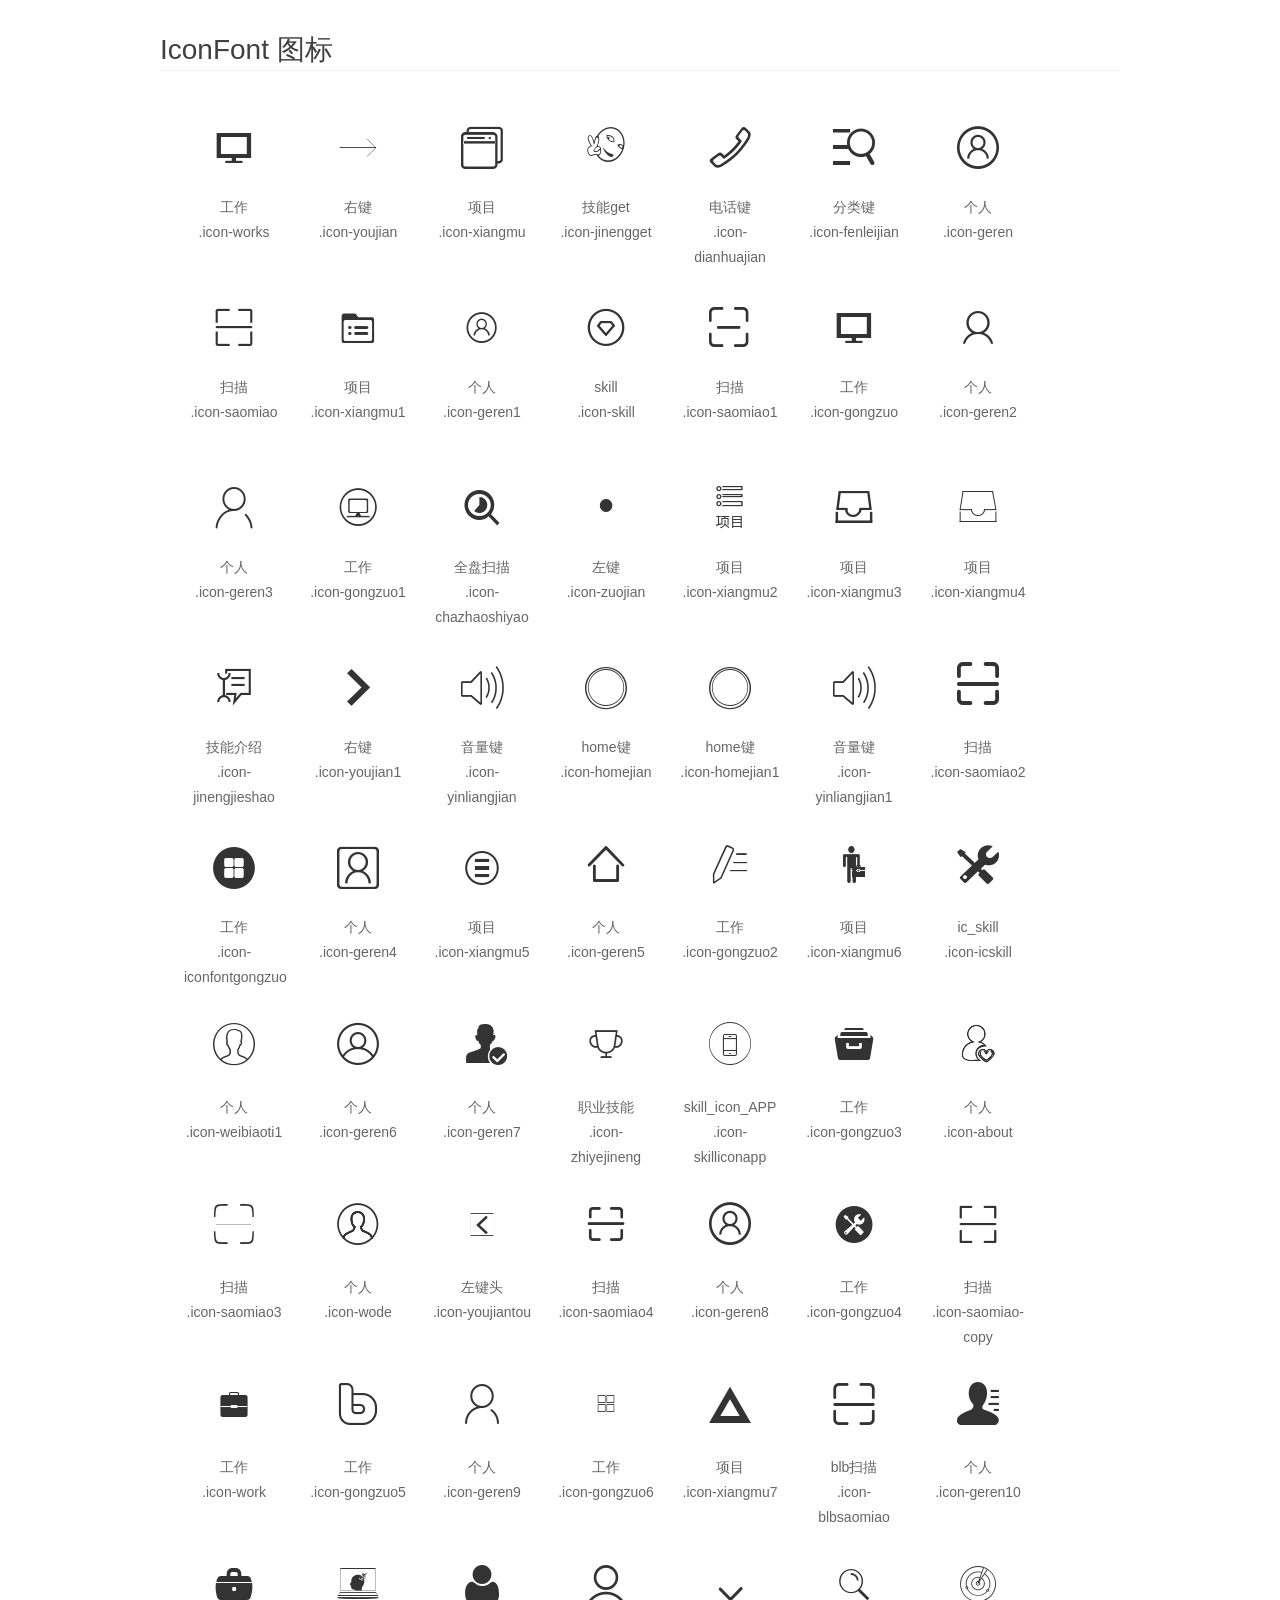
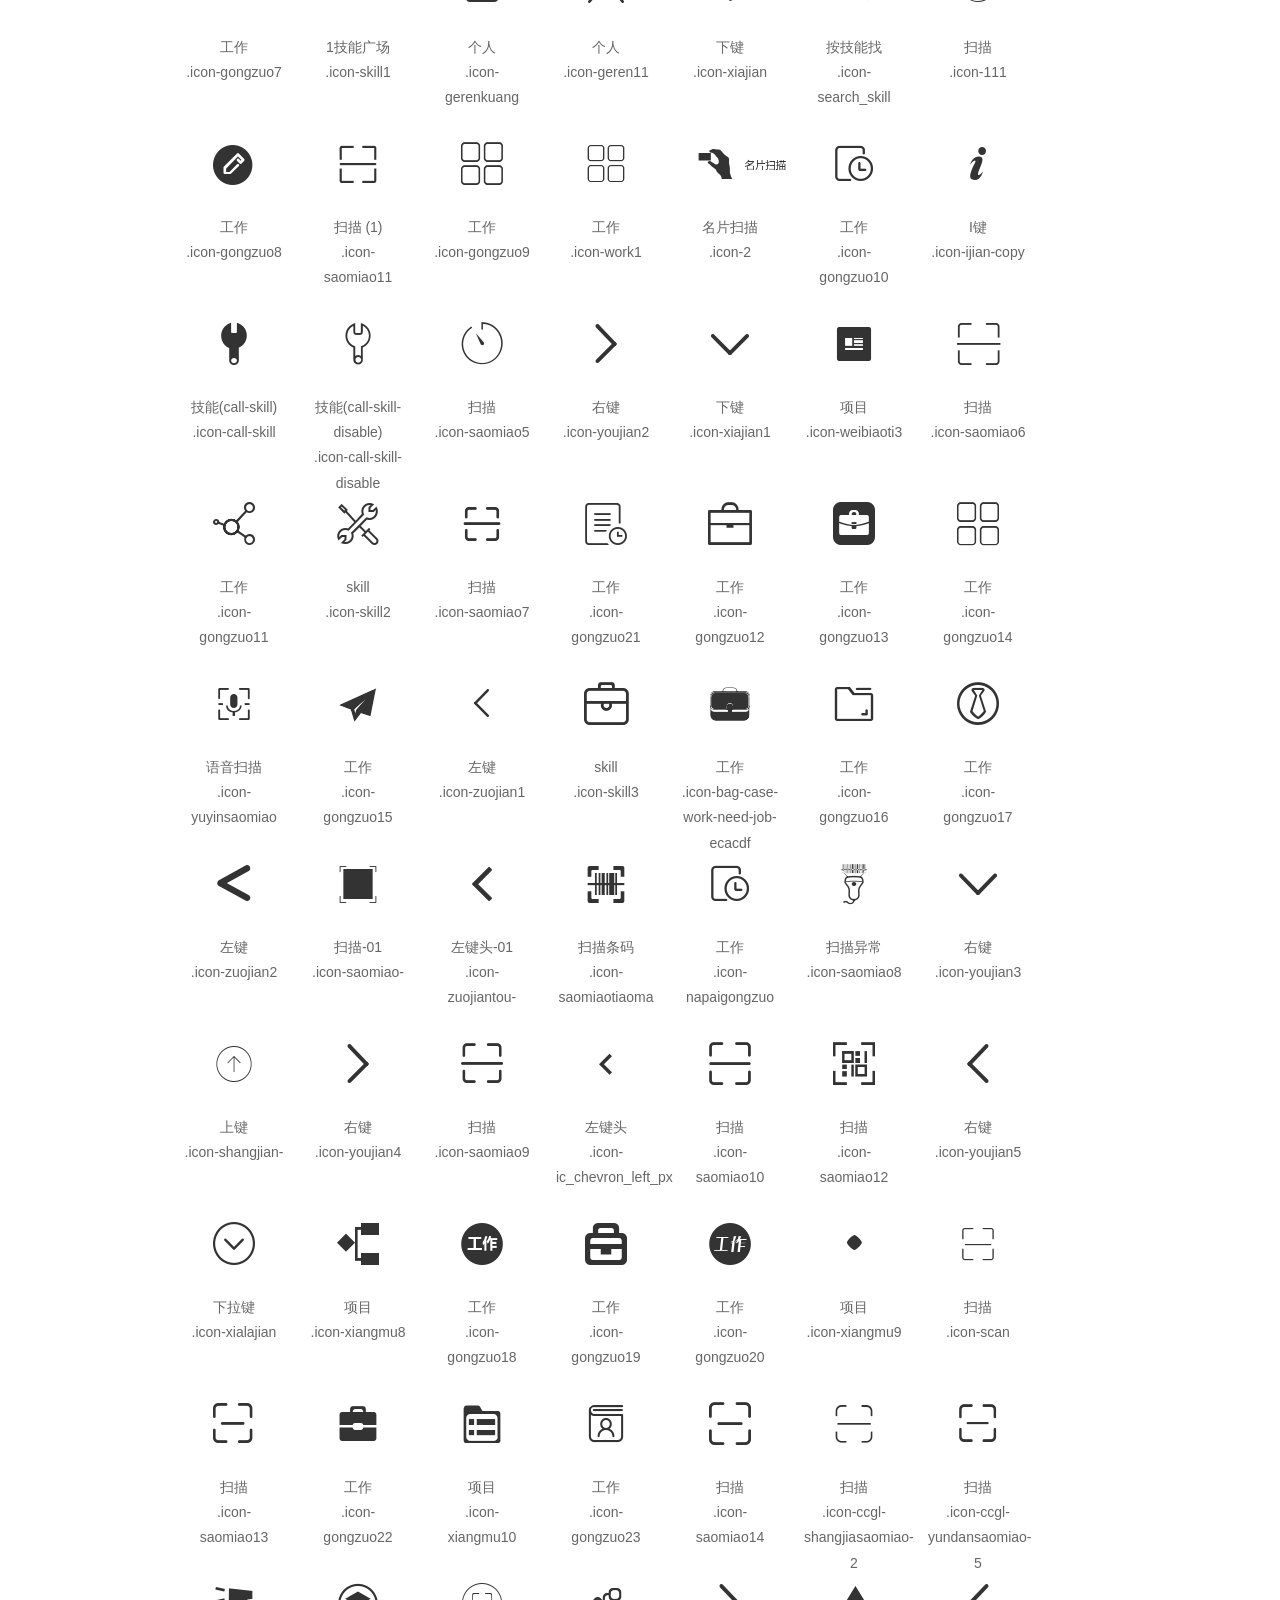
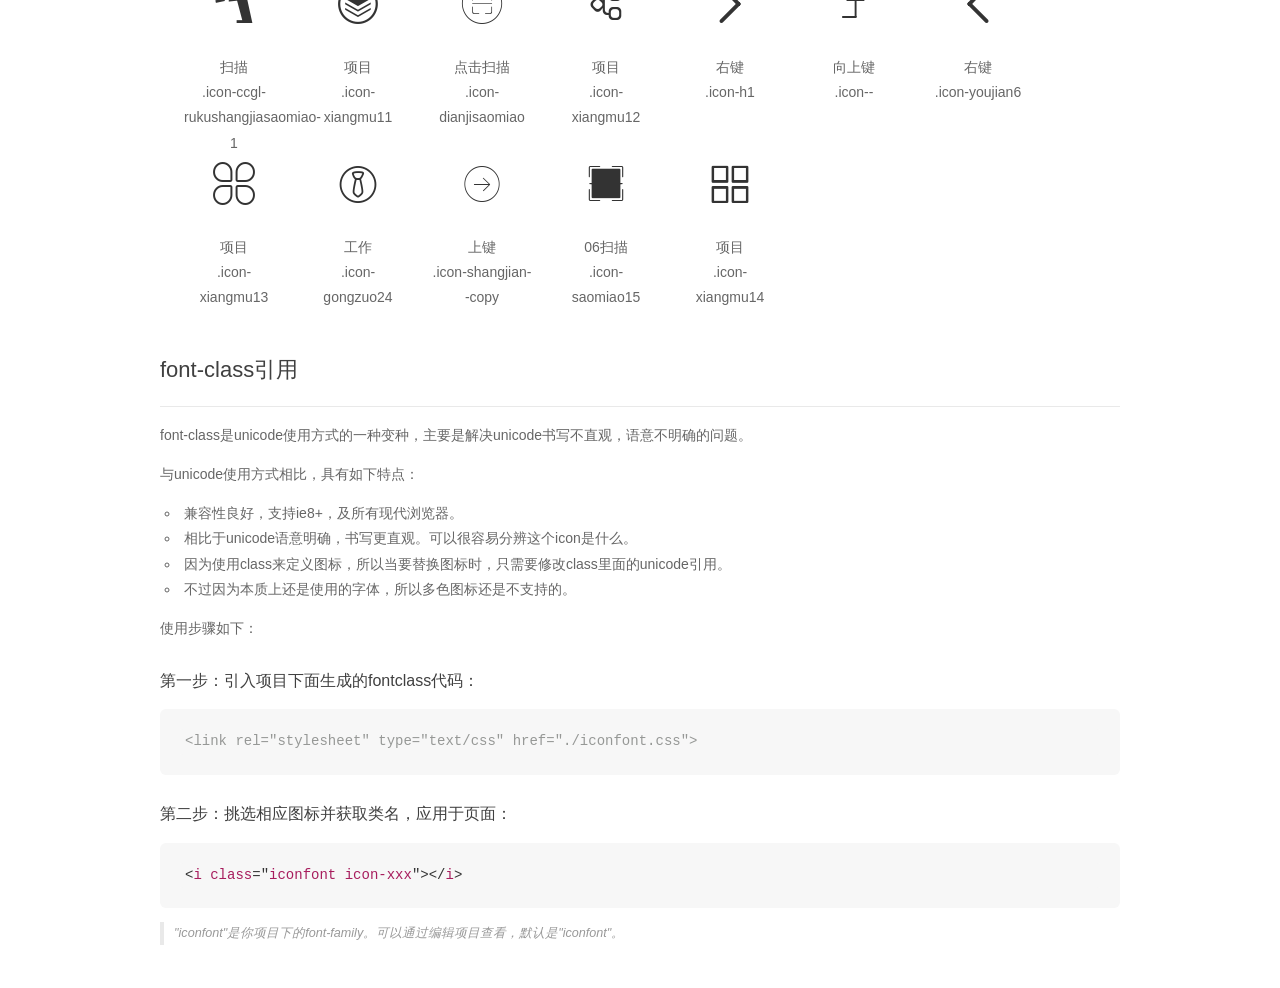
<file: prd/font/demo_fontclass.html>
<!DOCTYPE html>
<html>
<head>
    <meta charset="utf-8"/>
    <title>IconFont</title>
    <link rel="stylesheet" href="demo.css">
    <link rel="stylesheet" href="iconfont.css">
</head>
<body>
    <div class="main markdown">
        <h1>IconFont 图标</h1>
        <ul class="icon_lists clear">
            
                <li>
                <i class="icon iconfont icon-works"></i>
                    <div class="name">工作</div>
                    <div class="fontclass">.icon-works</div>
                </li>
            
                <li>
                <i class="icon iconfont icon-youjian"></i>
                    <div class="name">右键</div>
                    <div class="fontclass">.icon-youjian</div>
                </li>
            
                <li>
                <i class="icon iconfont icon-xiangmu"></i>
                    <div class="name">项目</div>
                    <div class="fontclass">.icon-xiangmu</div>
                </li>
            
                <li>
                <i class="icon iconfont icon-jinengget"></i>
                    <div class="name">技能get</div>
                    <div class="fontclass">.icon-jinengget</div>
                </li>
            
                <li>
                <i class="icon iconfont icon-dianhuajian"></i>
                    <div class="name">电话键</div>
                    <div class="fontclass">.icon-dianhuajian</div>
                </li>
            
                <li>
                <i class="icon iconfont icon-fenleijian"></i>
                    <div class="name">分类键</div>
                    <div class="fontclass">.icon-fenleijian</div>
                </li>
            
                <li>
                <i class="icon iconfont icon-geren"></i>
                    <div class="name">个人</div>
                    <div class="fontclass">.icon-geren</div>
                </li>
            
                <li>
                <i class="icon iconfont icon-saomiao"></i>
                    <div class="name">扫描</div>
                    <div class="fontclass">.icon-saomiao</div>
                </li>
            
                <li>
                <i class="icon iconfont icon-xiangmu1"></i>
                    <div class="name">项目</div>
                    <div class="fontclass">.icon-xiangmu1</div>
                </li>
            
                <li>
                <i class="icon iconfont icon-geren1"></i>
                    <div class="name">个人</div>
                    <div class="fontclass">.icon-geren1</div>
                </li>
            
                <li>
                <i class="icon iconfont icon-skill"></i>
                    <div class="name">skill</div>
                    <div class="fontclass">.icon-skill</div>
                </li>
            
                <li>
                <i class="icon iconfont icon-saomiao1"></i>
                    <div class="name">扫描</div>
                    <div class="fontclass">.icon-saomiao1</div>
                </li>
            
                <li>
                <i class="icon iconfont icon-gongzuo"></i>
                    <div class="name">工作</div>
                    <div class="fontclass">.icon-gongzuo</div>
                </li>
            
                <li>
                <i class="icon iconfont icon-geren2"></i>
                    <div class="name">个人</div>
                    <div class="fontclass">.icon-geren2</div>
                </li>
            
                <li>
                <i class="icon iconfont icon-geren3"></i>
                    <div class="name">个人</div>
                    <div class="fontclass">.icon-geren3</div>
                </li>
            
                <li>
                <i class="icon iconfont icon-gongzuo1"></i>
                    <div class="name">工作</div>
                    <div class="fontclass">.icon-gongzuo1</div>
                </li>
            
                <li>
                <i class="icon iconfont icon-chazhaoshiyao"></i>
                    <div class="name">全盘扫描</div>
                    <div class="fontclass">.icon-chazhaoshiyao</div>
                </li>
            
                <li>
                <i class="icon iconfont icon-zuojian"></i>
                    <div class="name">左键</div>
                    <div class="fontclass">.icon-zuojian</div>
                </li>
            
                <li>
                <i class="icon iconfont icon-xiangmu2"></i>
                    <div class="name">项目</div>
                    <div class="fontclass">.icon-xiangmu2</div>
                </li>
            
                <li>
                <i class="icon iconfont icon-xiangmu3"></i>
                    <div class="name">项目</div>
                    <div class="fontclass">.icon-xiangmu3</div>
                </li>
            
                <li>
                <i class="icon iconfont icon-xiangmu4"></i>
                    <div class="name">项目</div>
                    <div class="fontclass">.icon-xiangmu4</div>
                </li>
            
                <li>
                <i class="icon iconfont icon-jinengjieshao"></i>
                    <div class="name">技能介绍</div>
                    <div class="fontclass">.icon-jinengjieshao</div>
                </li>
            
                <li>
                <i class="icon iconfont icon-youjian1"></i>
                    <div class="name">右键</div>
                    <div class="fontclass">.icon-youjian1</div>
                </li>
            
                <li>
                <i class="icon iconfont icon-yinliangjian"></i>
                    <div class="name">音量键</div>
                    <div class="fontclass">.icon-yinliangjian</div>
                </li>
            
                <li>
                <i class="icon iconfont icon-homejian"></i>
                    <div class="name">home键</div>
                    <div class="fontclass">.icon-homejian</div>
                </li>
            
                <li>
                <i class="icon iconfont icon-homejian1"></i>
                    <div class="name">home键</div>
                    <div class="fontclass">.icon-homejian1</div>
                </li>
            
                <li>
                <i class="icon iconfont icon-yinliangjian1"></i>
                    <div class="name">音量键</div>
                    <div class="fontclass">.icon-yinliangjian1</div>
                </li>
            
                <li>
                <i class="icon iconfont icon-saomiao2"></i>
                    <div class="name">扫描</div>
                    <div class="fontclass">.icon-saomiao2</div>
                </li>
            
                <li>
                <i class="icon iconfont icon-iconfontgongzuo"></i>
                    <div class="name">工作</div>
                    <div class="fontclass">.icon-iconfontgongzuo</div>
                </li>
            
                <li>
                <i class="icon iconfont icon-geren4"></i>
                    <div class="name">个人</div>
                    <div class="fontclass">.icon-geren4</div>
                </li>
            
                <li>
                <i class="icon iconfont icon-xiangmu5"></i>
                    <div class="name">项目</div>
                    <div class="fontclass">.icon-xiangmu5</div>
                </li>
            
                <li>
                <i class="icon iconfont icon-geren5"></i>
                    <div class="name">个人</div>
                    <div class="fontclass">.icon-geren5</div>
                </li>
            
                <li>
                <i class="icon iconfont icon-gongzuo2"></i>
                    <div class="name">工作</div>
                    <div class="fontclass">.icon-gongzuo2</div>
                </li>
            
                <li>
                <i class="icon iconfont icon-xiangmu6"></i>
                    <div class="name">项目</div>
                    <div class="fontclass">.icon-xiangmu6</div>
                </li>
            
                <li>
                <i class="icon iconfont icon-icskill"></i>
                    <div class="name">ic_skill</div>
                    <div class="fontclass">.icon-icskill</div>
                </li>
            
                <li>
                <i class="icon iconfont icon-weibiaoti1"></i>
                    <div class="name">个人</div>
                    <div class="fontclass">.icon-weibiaoti1</div>
                </li>
            
                <li>
                <i class="icon iconfont icon-geren6"></i>
                    <div class="name">个人</div>
                    <div class="fontclass">.icon-geren6</div>
                </li>
            
                <li>
                <i class="icon iconfont icon-geren7"></i>
                    <div class="name">个人</div>
                    <div class="fontclass">.icon-geren7</div>
                </li>
            
                <li>
                <i class="icon iconfont icon-zhiyejineng"></i>
                    <div class="name">职业技能</div>
                    <div class="fontclass">.icon-zhiyejineng</div>
                </li>
            
                <li>
                <i class="icon iconfont icon-skilliconapp"></i>
                    <div class="name">skill_icon_APP</div>
                    <div class="fontclass">.icon-skilliconapp</div>
                </li>
            
                <li>
                <i class="icon iconfont icon-gongzuo3"></i>
                    <div class="name">工作</div>
                    <div class="fontclass">.icon-gongzuo3</div>
                </li>
            
                <li>
                <i class="icon iconfont icon-about"></i>
                    <div class="name">个人</div>
                    <div class="fontclass">.icon-about</div>
                </li>
            
                <li>
                <i class="icon iconfont icon-saomiao3"></i>
                    <div class="name">扫描</div>
                    <div class="fontclass">.icon-saomiao3</div>
                </li>
            
                <li>
                <i class="icon iconfont icon-wode"></i>
                    <div class="name">个人</div>
                    <div class="fontclass">.icon-wode</div>
                </li>
            
                <li>
                <i class="icon iconfont icon-youjiantou"></i>
                    <div class="name">左键头</div>
                    <div class="fontclass">.icon-youjiantou</div>
                </li>
            
                <li>
                <i class="icon iconfont icon-saomiao4"></i>
                    <div class="name">扫描</div>
                    <div class="fontclass">.icon-saomiao4</div>
                </li>
            
                <li>
                <i class="icon iconfont icon-geren8"></i>
                    <div class="name">个人</div>
                    <div class="fontclass">.icon-geren8</div>
                </li>
            
                <li>
                <i class="icon iconfont icon-gongzuo4"></i>
                    <div class="name">工作</div>
                    <div class="fontclass">.icon-gongzuo4</div>
                </li>
            
                <li>
                <i class="icon iconfont icon-saomiao-copy"></i>
                    <div class="name">扫描</div>
                    <div class="fontclass">.icon-saomiao-copy</div>
                </li>
            
                <li>
                <i class="icon iconfont icon-work"></i>
                    <div class="name">工作</div>
                    <div class="fontclass">.icon-work</div>
                </li>
            
                <li>
                <i class="icon iconfont icon-gongzuo5"></i>
                    <div class="name">工作</div>
                    <div class="fontclass">.icon-gongzuo5</div>
                </li>
            
                <li>
                <i class="icon iconfont icon-geren9"></i>
                    <div class="name">个人</div>
                    <div class="fontclass">.icon-geren9</div>
                </li>
            
                <li>
                <i class="icon iconfont icon-gongzuo6"></i>
                    <div class="name">工作</div>
                    <div class="fontclass">.icon-gongzuo6</div>
                </li>
            
                <li>
                <i class="icon iconfont icon-xiangmu7"></i>
                    <div class="name">项目</div>
                    <div class="fontclass">.icon-xiangmu7</div>
                </li>
            
                <li>
                <i class="icon iconfont icon-blbsaomiao"></i>
                    <div class="name">blb扫描</div>
                    <div class="fontclass">.icon-blbsaomiao</div>
                </li>
            
                <li>
                <i class="icon iconfont icon-geren10"></i>
                    <div class="name">个人</div>
                    <div class="fontclass">.icon-geren10</div>
                </li>
            
                <li>
                <i class="icon iconfont icon-gongzuo7"></i>
                    <div class="name">工作</div>
                    <div class="fontclass">.icon-gongzuo7</div>
                </li>
            
                <li>
                <i class="icon iconfont icon-skill1"></i>
                    <div class="name">1技能广场</div>
                    <div class="fontclass">.icon-skill1</div>
                </li>
            
                <li>
                <i class="icon iconfont icon-gerenkuang"></i>
                    <div class="name">个人</div>
                    <div class="fontclass">.icon-gerenkuang</div>
                </li>
            
                <li>
                <i class="icon iconfont icon-geren11"></i>
                    <div class="name">个人</div>
                    <div class="fontclass">.icon-geren11</div>
                </li>
            
                <li>
                <i class="icon iconfont icon-xiajian"></i>
                    <div class="name">下键</div>
                    <div class="fontclass">.icon-xiajian</div>
                </li>
            
                <li>
                <i class="icon iconfont icon-search_skill"></i>
                    <div class="name">按技能找</div>
                    <div class="fontclass">.icon-search_skill</div>
                </li>
            
                <li>
                <i class="icon iconfont icon-111"></i>
                    <div class="name">扫描</div>
                    <div class="fontclass">.icon-111</div>
                </li>
            
                <li>
                <i class="icon iconfont icon-gongzuo8"></i>
                    <div class="name">工作</div>
                    <div class="fontclass">.icon-gongzuo8</div>
                </li>
            
                <li>
                <i class="icon iconfont icon-saomiao11"></i>
                    <div class="name">扫描 (1)</div>
                    <div class="fontclass">.icon-saomiao11</div>
                </li>
            
                <li>
                <i class="icon iconfont icon-gongzuo9"></i>
                    <div class="name">工作</div>
                    <div class="fontclass">.icon-gongzuo9</div>
                </li>
            
                <li>
                <i class="icon iconfont icon-work1"></i>
                    <div class="name">工作</div>
                    <div class="fontclass">.icon-work1</div>
                </li>
            
                <li>
                <i class="icon iconfont icon-2"></i>
                    <div class="name">名片扫描</div>
                    <div class="fontclass">.icon-2</div>
                </li>
            
                <li>
                <i class="icon iconfont icon-gongzuo10"></i>
                    <div class="name">工作</div>
                    <div class="fontclass">.icon-gongzuo10</div>
                </li>
            
                <li>
                <i class="icon iconfont icon-ijian-copy"></i>
                    <div class="name">I键</div>
                    <div class="fontclass">.icon-ijian-copy</div>
                </li>
            
                <li>
                <i class="icon iconfont icon-call-skill"></i>
                    <div class="name">技能(call-skill)</div>
                    <div class="fontclass">.icon-call-skill</div>
                </li>
            
                <li>
                <i class="icon iconfont icon-call-skill-disable"></i>
                    <div class="name">技能(call-skill-disable)</div>
                    <div class="fontclass">.icon-call-skill-disable</div>
                </li>
            
                <li>
                <i class="icon iconfont icon-saomiao5"></i>
                    <div class="name">扫描</div>
                    <div class="fontclass">.icon-saomiao5</div>
                </li>
            
                <li>
                <i class="icon iconfont icon-youjian2"></i>
                    <div class="name">右键</div>
                    <div class="fontclass">.icon-youjian2</div>
                </li>
            
                <li>
                <i class="icon iconfont icon-xiajian1"></i>
                    <div class="name">下键</div>
                    <div class="fontclass">.icon-xiajian1</div>
                </li>
            
                <li>
                <i class="icon iconfont icon-weibiaoti3"></i>
                    <div class="name">项目</div>
                    <div class="fontclass">.icon-weibiaoti3</div>
                </li>
            
                <li>
                <i class="icon iconfont icon-saomiao6"></i>
                    <div class="name">扫描</div>
                    <div class="fontclass">.icon-saomiao6</div>
                </li>
            
                <li>
                <i class="icon iconfont icon-gongzuo11"></i>
                    <div class="name">工作</div>
                    <div class="fontclass">.icon-gongzuo11</div>
                </li>
            
                <li>
                <i class="icon iconfont icon-skill2"></i>
                    <div class="name">skill</div>
                    <div class="fontclass">.icon-skill2</div>
                </li>
            
                <li>
                <i class="icon iconfont icon-saomiao7"></i>
                    <div class="name">扫描</div>
                    <div class="fontclass">.icon-saomiao7</div>
                </li>
            
                <li>
                <i class="icon iconfont icon-gongzuo21"></i>
                    <div class="name">工作</div>
                    <div class="fontclass">.icon-gongzuo21</div>
                </li>
            
                <li>
                <i class="icon iconfont icon-gongzuo12"></i>
                    <div class="name">工作</div>
                    <div class="fontclass">.icon-gongzuo12</div>
                </li>
            
                <li>
                <i class="icon iconfont icon-gongzuo13"></i>
                    <div class="name">工作</div>
                    <div class="fontclass">.icon-gongzuo13</div>
                </li>
            
                <li>
                <i class="icon iconfont icon-gongzuo14"></i>
                    <div class="name">工作</div>
                    <div class="fontclass">.icon-gongzuo14</div>
                </li>
            
                <li>
                <i class="icon iconfont icon-yuyinsaomiao"></i>
                    <div class="name">语音扫描</div>
                    <div class="fontclass">.icon-yuyinsaomiao</div>
                </li>
            
                <li>
                <i class="icon iconfont icon-gongzuo15"></i>
                    <div class="name">工作</div>
                    <div class="fontclass">.icon-gongzuo15</div>
                </li>
            
                <li>
                <i class="icon iconfont icon-zuojian1"></i>
                    <div class="name">左键</div>
                    <div class="fontclass">.icon-zuojian1</div>
                </li>
            
                <li>
                <i class="icon iconfont icon-skill3"></i>
                    <div class="name">skill</div>
                    <div class="fontclass">.icon-skill3</div>
                </li>
            
                <li>
                <i class="icon iconfont icon-bag-case-work-need-job-ecacdf"></i>
                    <div class="name">工作</div>
                    <div class="fontclass">.icon-bag-case-work-need-job-ecacdf</div>
                </li>
            
                <li>
                <i class="icon iconfont icon-gongzuo16"></i>
                    <div class="name">工作</div>
                    <div class="fontclass">.icon-gongzuo16</div>
                </li>
            
                <li>
                <i class="icon iconfont icon-gongzuo17"></i>
                    <div class="name">工作</div>
                    <div class="fontclass">.icon-gongzuo17</div>
                </li>
            
                <li>
                <i class="icon iconfont icon-zuojian2"></i>
                    <div class="name">左键</div>
                    <div class="fontclass">.icon-zuojian2</div>
                </li>
            
                <li>
                <i class="icon iconfont icon-saomiao-"></i>
                    <div class="name">扫描-01</div>
                    <div class="fontclass">.icon-saomiao-</div>
                </li>
            
                <li>
                <i class="icon iconfont icon-zuojiantou-"></i>
                    <div class="name">左键头-01</div>
                    <div class="fontclass">.icon-zuojiantou-</div>
                </li>
            
                <li>
                <i class="icon iconfont icon-saomiaotiaoma"></i>
                    <div class="name">扫描条码</div>
                    <div class="fontclass">.icon-saomiaotiaoma</div>
                </li>
            
                <li>
                <i class="icon iconfont icon-napaigongzuo"></i>
                    <div class="name">工作</div>
                    <div class="fontclass">.icon-napaigongzuo</div>
                </li>
            
                <li>
                <i class="icon iconfont icon-saomiao8"></i>
                    <div class="name">扫描异常</div>
                    <div class="fontclass">.icon-saomiao8</div>
                </li>
            
                <li>
                <i class="icon iconfont icon-youjian3"></i>
                    <div class="name">右键</div>
                    <div class="fontclass">.icon-youjian3</div>
                </li>
            
                <li>
                <i class="icon iconfont icon-shangjian-"></i>
                    <div class="name">上键</div>
                    <div class="fontclass">.icon-shangjian-</div>
                </li>
            
                <li>
                <i class="icon iconfont icon-youjian4"></i>
                    <div class="name">右键</div>
                    <div class="fontclass">.icon-youjian4</div>
                </li>
            
                <li>
                <i class="icon iconfont icon-saomiao9"></i>
                    <div class="name">扫描</div>
                    <div class="fontclass">.icon-saomiao9</div>
                </li>
            
                <li>
                <i class="icon iconfont icon-ic_chevron_left_px"></i>
                    <div class="name">左键头</div>
                    <div class="fontclass">.icon-ic_chevron_left_px</div>
                </li>
            
                <li>
                <i class="icon iconfont icon-saomiao10"></i>
                    <div class="name">扫描</div>
                    <div class="fontclass">.icon-saomiao10</div>
                </li>
            
                <li>
                <i class="icon iconfont icon-saomiao12"></i>
                    <div class="name">扫描</div>
                    <div class="fontclass">.icon-saomiao12</div>
                </li>
            
                <li>
                <i class="icon iconfont icon-youjian5"></i>
                    <div class="name">右键</div>
                    <div class="fontclass">.icon-youjian5</div>
                </li>
            
                <li>
                <i class="icon iconfont icon-xialajian"></i>
                    <div class="name">下拉键</div>
                    <div class="fontclass">.icon-xialajian</div>
                </li>
            
                <li>
                <i class="icon iconfont icon-xiangmu8"></i>
                    <div class="name">项目</div>
                    <div class="fontclass">.icon-xiangmu8</div>
                </li>
            
                <li>
                <i class="icon iconfont icon-gongzuo18"></i>
                    <div class="name">工作</div>
                    <div class="fontclass">.icon-gongzuo18</div>
                </li>
            
                <li>
                <i class="icon iconfont icon-gongzuo19"></i>
                    <div class="name">工作</div>
                    <div class="fontclass">.icon-gongzuo19</div>
                </li>
            
                <li>
                <i class="icon iconfont icon-gongzuo20"></i>
                    <div class="name">工作</div>
                    <div class="fontclass">.icon-gongzuo20</div>
                </li>
            
                <li>
                <i class="icon iconfont icon-xiangmu9"></i>
                    <div class="name">项目</div>
                    <div class="fontclass">.icon-xiangmu9</div>
                </li>
            
                <li>
                <i class="icon iconfont icon-scan"></i>
                    <div class="name">扫描</div>
                    <div class="fontclass">.icon-scan</div>
                </li>
            
                <li>
                <i class="icon iconfont icon-saomiao13"></i>
                    <div class="name">扫描</div>
                    <div class="fontclass">.icon-saomiao13</div>
                </li>
            
                <li>
                <i class="icon iconfont icon-gongzuo22"></i>
                    <div class="name">工作</div>
                    <div class="fontclass">.icon-gongzuo22</div>
                </li>
            
                <li>
                <i class="icon iconfont icon-xiangmu10"></i>
                    <div class="name">项目</div>
                    <div class="fontclass">.icon-xiangmu10</div>
                </li>
            
                <li>
                <i class="icon iconfont icon-gongzuo23"></i>
                    <div class="name">工作</div>
                    <div class="fontclass">.icon-gongzuo23</div>
                </li>
            
                <li>
                <i class="icon iconfont icon-saomiao14"></i>
                    <div class="name">扫描</div>
                    <div class="fontclass">.icon-saomiao14</div>
                </li>
            
                <li>
                <i class="icon iconfont icon-ccgl-shangjiasaomiao-2"></i>
                    <div class="name">扫描</div>
                    <div class="fontclass">.icon-ccgl-shangjiasaomiao-2</div>
                </li>
            
                <li>
                <i class="icon iconfont icon-ccgl-yundansaomiao-5"></i>
                    <div class="name">扫描</div>
                    <div class="fontclass">.icon-ccgl-yundansaomiao-5</div>
                </li>
            
                <li>
                <i class="icon iconfont icon-ccgl-rukushangjiasaomiao-1"></i>
                    <div class="name">扫描</div>
                    <div class="fontclass">.icon-ccgl-rukushangjiasaomiao-1</div>
                </li>
            
                <li>
                <i class="icon iconfont icon-xiangmu11"></i>
                    <div class="name">项目</div>
                    <div class="fontclass">.icon-xiangmu11</div>
                </li>
            
                <li>
                <i class="icon iconfont icon-dianjisaomiao"></i>
                    <div class="name">点击扫描</div>
                    <div class="fontclass">.icon-dianjisaomiao</div>
                </li>
            
                <li>
                <i class="icon iconfont icon-xiangmu12"></i>
                    <div class="name">项目</div>
                    <div class="fontclass">.icon-xiangmu12</div>
                </li>
            
                <li>
                <i class="icon iconfont icon-h1"></i>
                    <div class="name">右键</div>
                    <div class="fontclass">.icon-h1</div>
                </li>
            
                <li>
                <i class="icon iconfont icon--"></i>
                    <div class="name">向上键</div>
                    <div class="fontclass">.icon--</div>
                </li>
            
                <li>
                <i class="icon iconfont icon-youjian6"></i>
                    <div class="name">右键</div>
                    <div class="fontclass">.icon-youjian6</div>
                </li>
            
                <li>
                <i class="icon iconfont icon-xiangmu13"></i>
                    <div class="name">项目</div>
                    <div class="fontclass">.icon-xiangmu13</div>
                </li>
            
                <li>
                <i class="icon iconfont icon-gongzuo24"></i>
                    <div class="name">工作</div>
                    <div class="fontclass">.icon-gongzuo24</div>
                </li>
            
                <li>
                <i class="icon iconfont icon-shangjian--copy"></i>
                    <div class="name">上键</div>
                    <div class="fontclass">.icon-shangjian--copy</div>
                </li>
            
                <li>
                <i class="icon iconfont icon-saomiao15"></i>
                    <div class="name">06扫描</div>
                    <div class="fontclass">.icon-saomiao15</div>
                </li>
            
                <li>
                <i class="icon iconfont icon-xiangmu14"></i>
                    <div class="name">项目</div>
                    <div class="fontclass">.icon-xiangmu14</div>
                </li>
            
        </ul>

        <h2 id="font-class-">font-class引用</h2>
        <hr>

        <p>font-class是unicode使用方式的一种变种，主要是解决unicode书写不直观，语意不明确的问题。</p>
        <p>与unicode使用方式相比，具有如下特点：</p>
        <ul>
        <li>兼容性良好，支持ie8+，及所有现代浏览器。</li>
        <li>相比于unicode语意明确，书写更直观。可以很容易分辨这个icon是什么。</li>
        <li>因为使用class来定义图标，所以当要替换图标时，只需要修改class里面的unicode引用。</li>
        <li>不过因为本质上还是使用的字体，所以多色图标还是不支持的。</li>
        </ul>
        <p>使用步骤如下：</p>
        <h3 id="-fontclass-">第一步：引入项目下面生成的fontclass代码：</h3>


        <pre><code class="lang-js hljs javascript"><span class="hljs-comment">&lt;link rel="stylesheet" type="text/css" href="./iconfont.css"&gt;</span></code></pre>
        <h3 id="-">第二步：挑选相应图标并获取类名，应用于页面：</h3>
        <pre><code class="lang-css hljs">&lt;<span class="hljs-selector-tag">i</span> <span class="hljs-selector-tag">class</span>="<span class="hljs-selector-tag">iconfont</span> <span class="hljs-selector-tag">icon-xxx</span>"&gt;&lt;/<span class="hljs-selector-tag">i</span>&gt;</code></pre>
        <blockquote>
        <p>"iconfont"是你项目下的font-family。可以通过编辑项目查看，默认是"iconfont"。</p>
        </blockquote>
    </div>
</body>
</html>
</file>
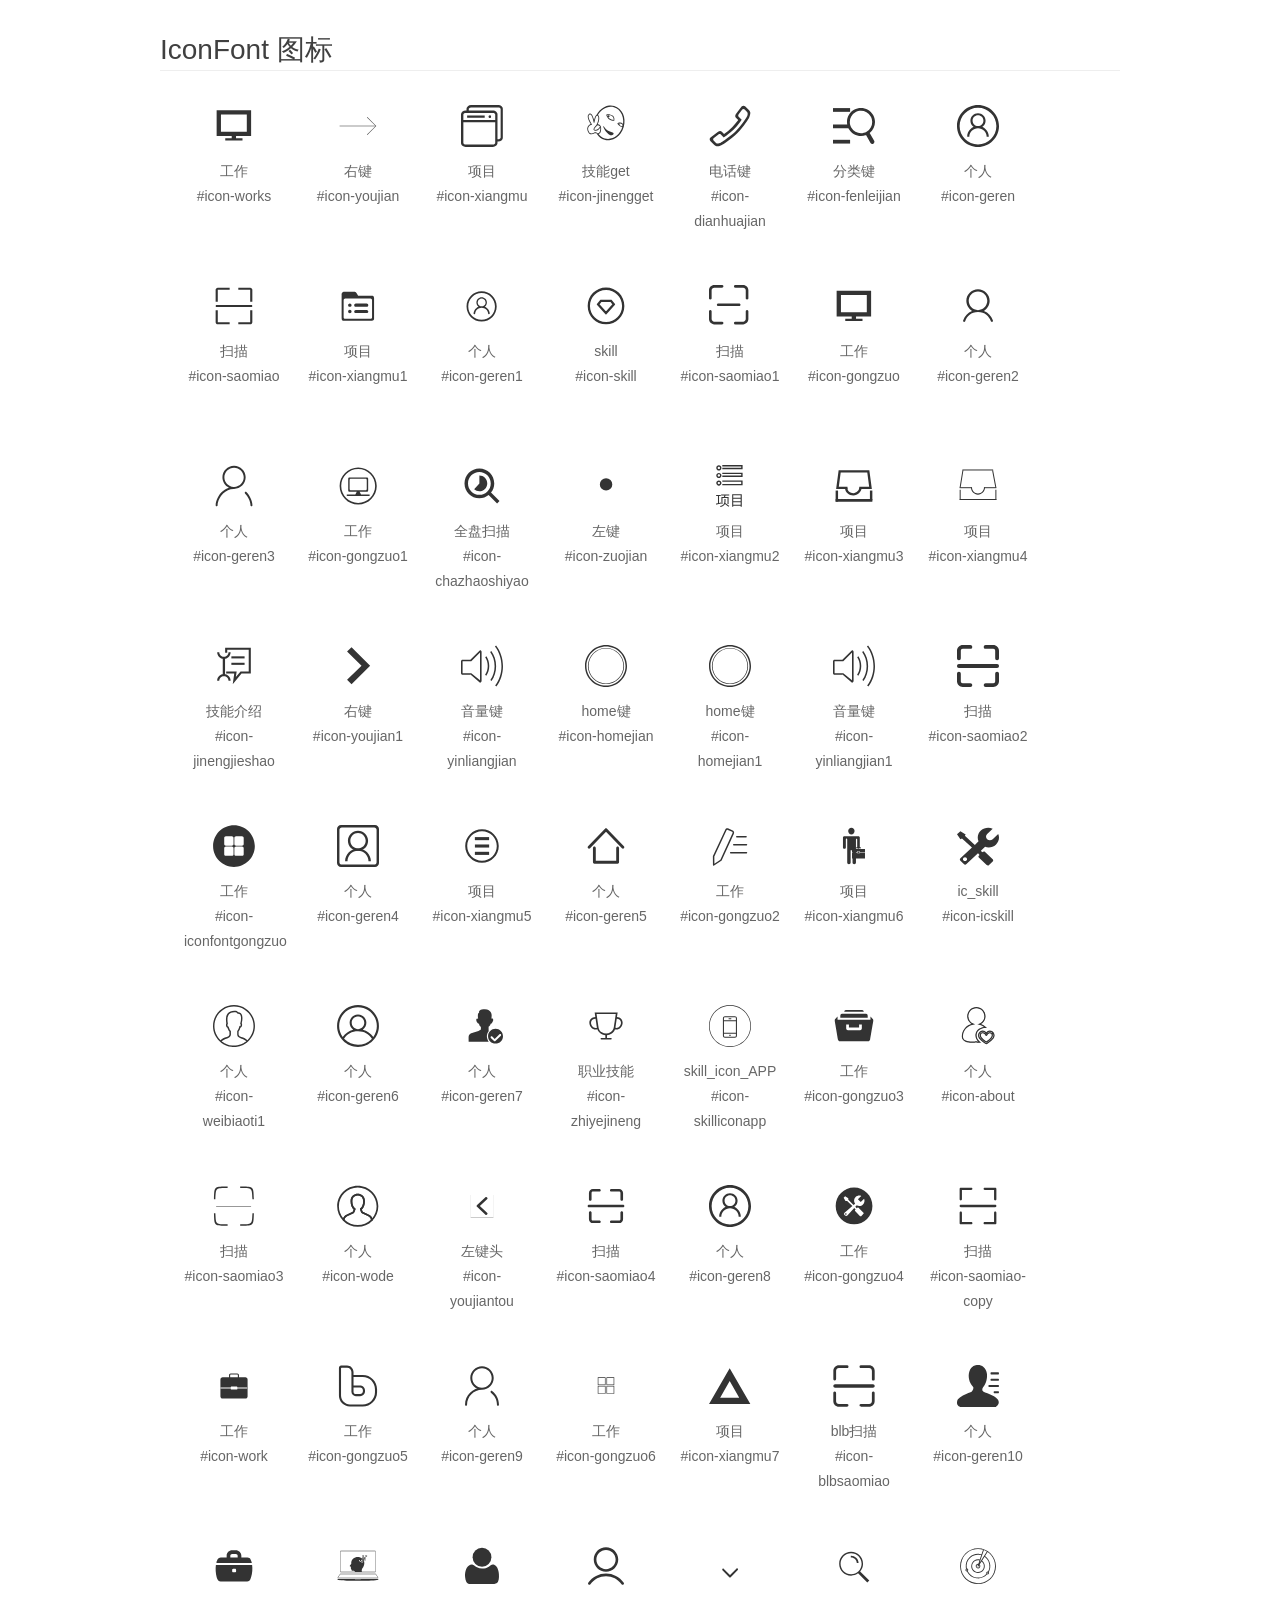
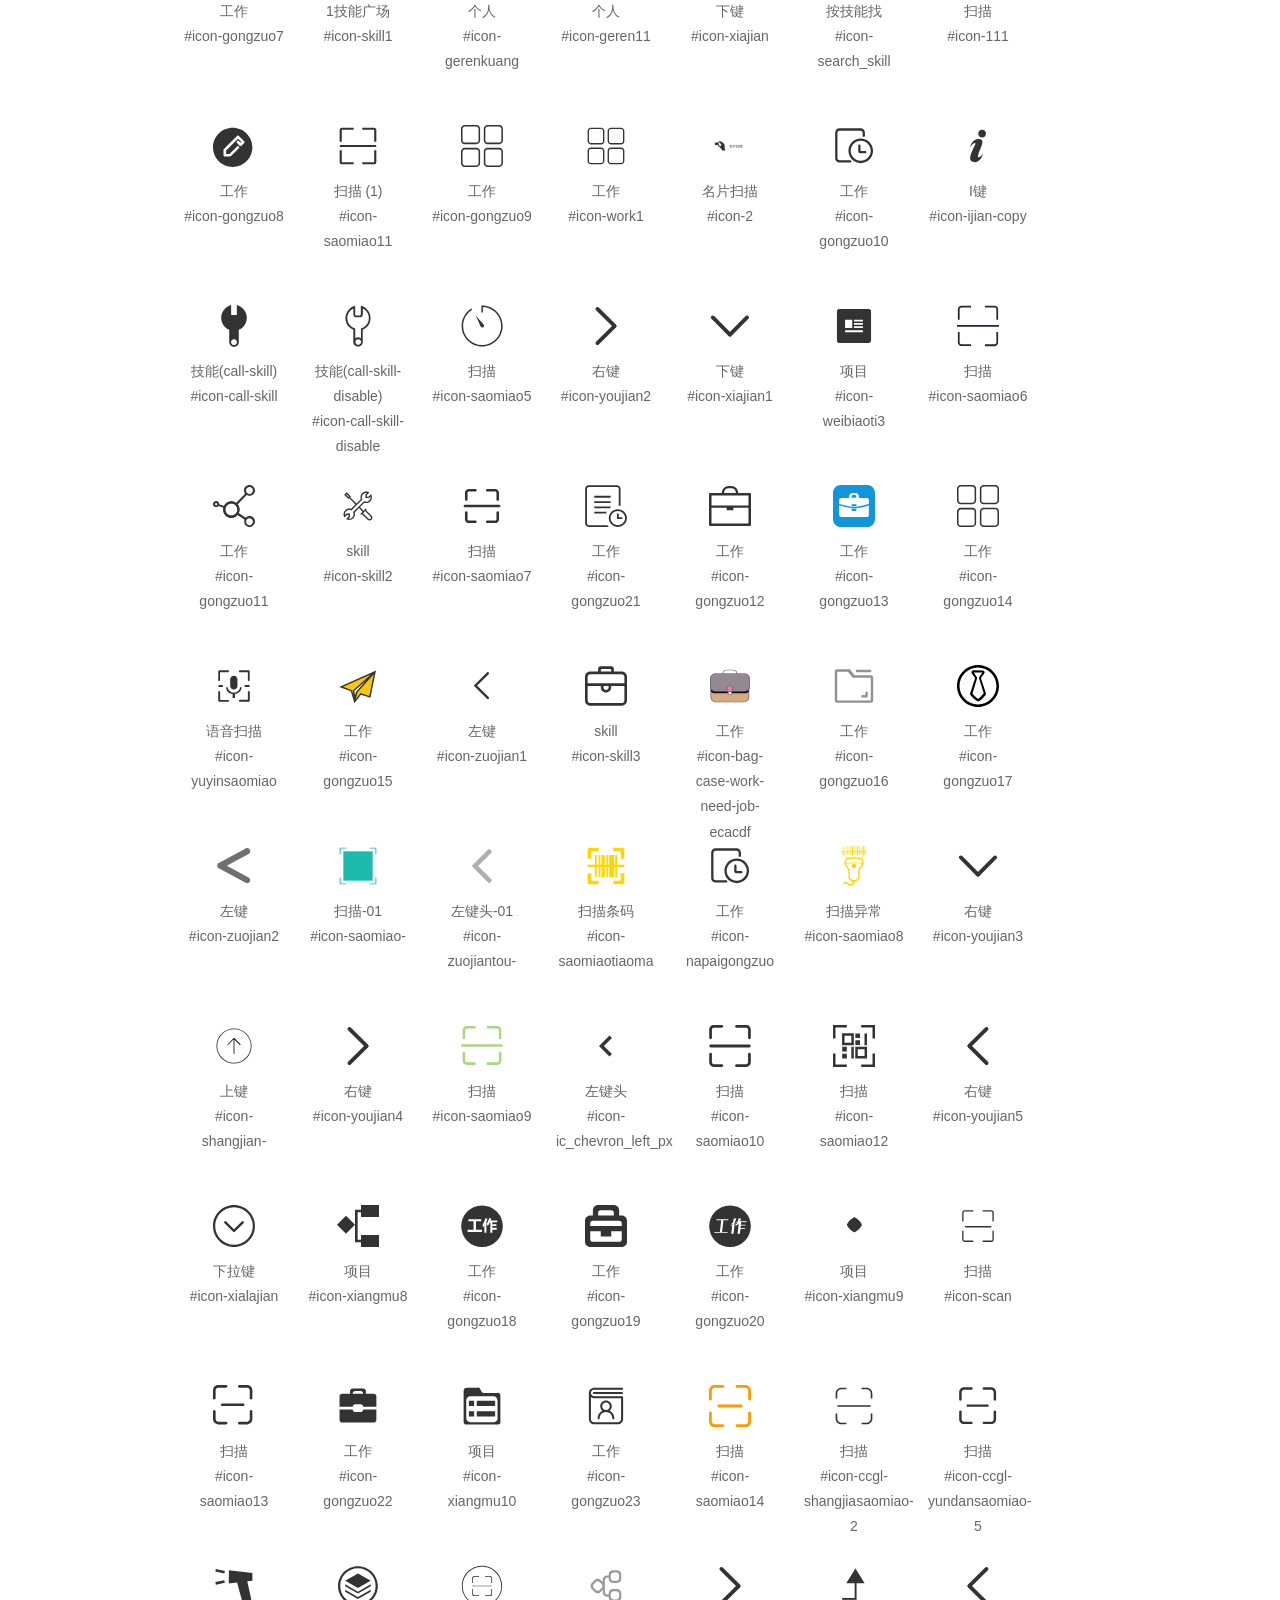
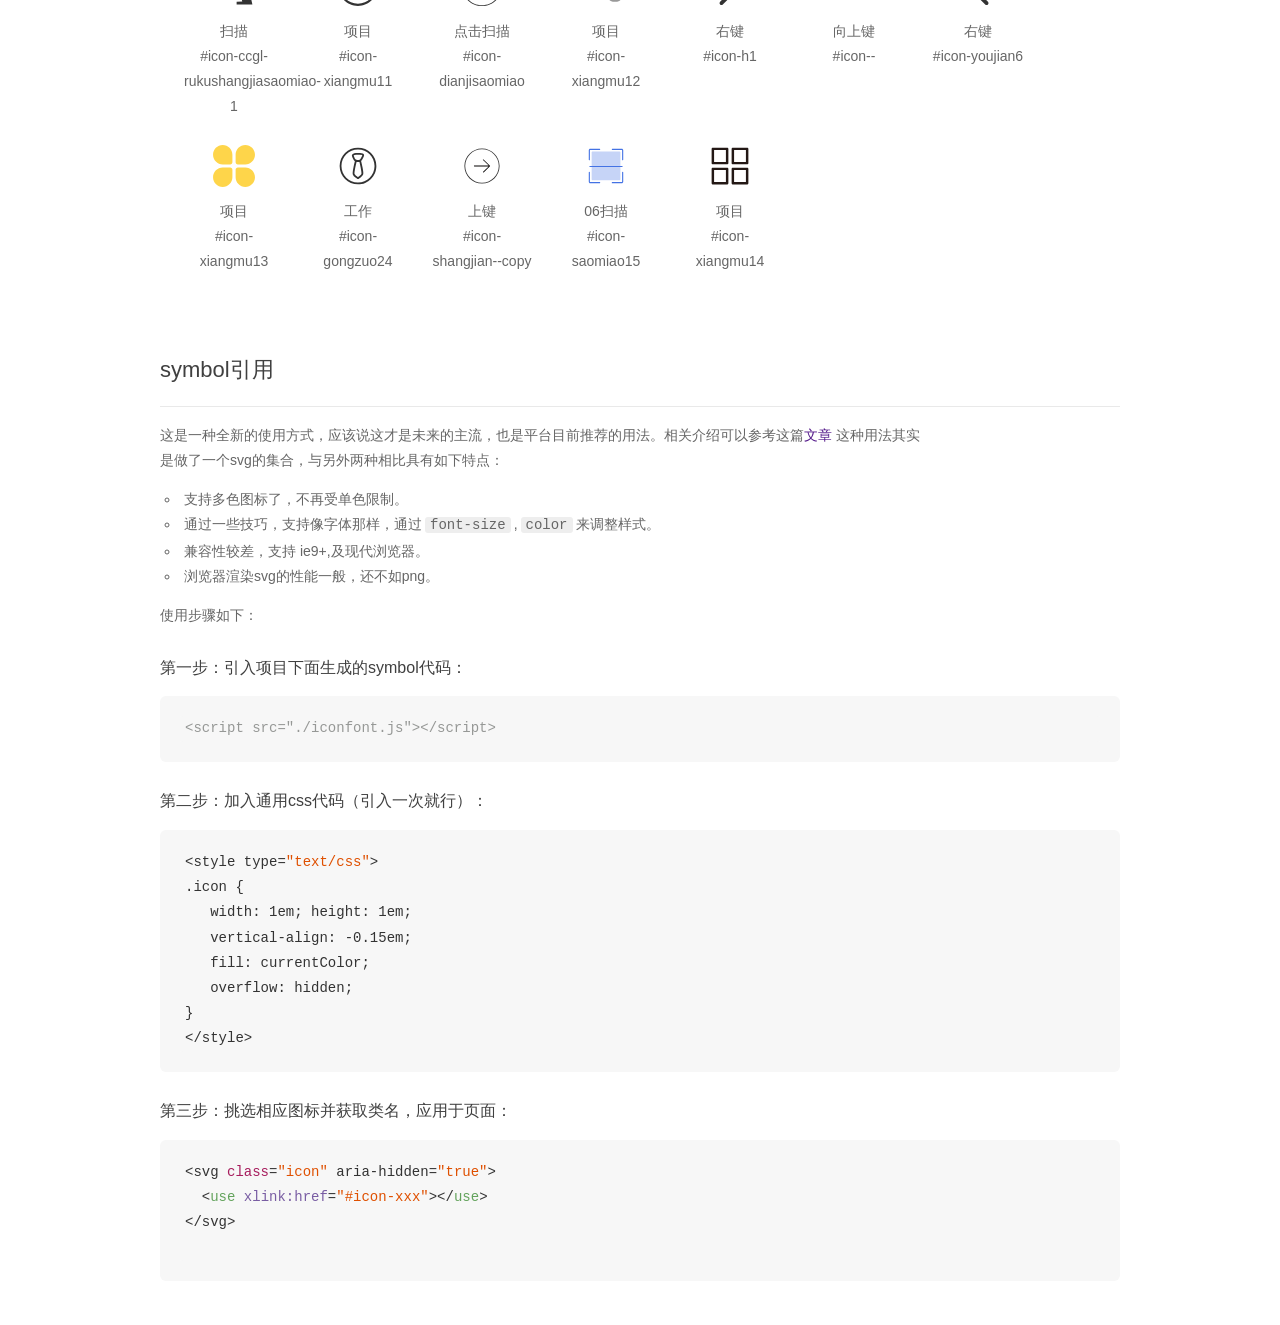
<file: prd/font/demo_symbol.html>
<!DOCTYPE html>
<html>
<head>
    <meta charset="utf-8"/>
    <title>IconFont</title>
    <link rel="stylesheet" href="demo.css">
    <script src="iconfont.js"></script>

    <style type="text/css">
        .icon {
          /* 通过设置 font-size 来改变图标大小 */
          width: 1em; height: 1em;
          /* 图标和文字相邻时，垂直对齐 */
          vertical-align: -0.15em;
          /* 通过设置 color 来改变 SVG 的颜色/fill */
          fill: currentColor;
          /* path 和 stroke 溢出 viewBox 部分在 IE 下会显示
             normalize.css 中也包含这行 */
          overflow: hidden;
        }

    </style>
</head>
<body>
    <div class="main markdown">
        <h1>IconFont 图标</h1>
        <ul class="icon_lists clear">
            
                <li>
                    <svg class="icon" aria-hidden="true">
                        <use xlink:href="#icon-works"></use>
                    </svg>
                    <div class="name">工作</div>
                    <div class="fontclass">#icon-works</div>
                </li>
            
                <li>
                    <svg class="icon" aria-hidden="true">
                        <use xlink:href="#icon-youjian"></use>
                    </svg>
                    <div class="name">右键</div>
                    <div class="fontclass">#icon-youjian</div>
                </li>
            
                <li>
                    <svg class="icon" aria-hidden="true">
                        <use xlink:href="#icon-xiangmu"></use>
                    </svg>
                    <div class="name">项目</div>
                    <div class="fontclass">#icon-xiangmu</div>
                </li>
            
                <li>
                    <svg class="icon" aria-hidden="true">
                        <use xlink:href="#icon-jinengget"></use>
                    </svg>
                    <div class="name">技能get</div>
                    <div class="fontclass">#icon-jinengget</div>
                </li>
            
                <li>
                    <svg class="icon" aria-hidden="true">
                        <use xlink:href="#icon-dianhuajian"></use>
                    </svg>
                    <div class="name">电话键</div>
                    <div class="fontclass">#icon-dianhuajian</div>
                </li>
            
                <li>
                    <svg class="icon" aria-hidden="true">
                        <use xlink:href="#icon-fenleijian"></use>
                    </svg>
                    <div class="name">分类键</div>
                    <div class="fontclass">#icon-fenleijian</div>
                </li>
            
                <li>
                    <svg class="icon" aria-hidden="true">
                        <use xlink:href="#icon-geren"></use>
                    </svg>
                    <div class="name">个人</div>
                    <div class="fontclass">#icon-geren</div>
                </li>
            
                <li>
                    <svg class="icon" aria-hidden="true">
                        <use xlink:href="#icon-saomiao"></use>
                    </svg>
                    <div class="name">扫描</div>
                    <div class="fontclass">#icon-saomiao</div>
                </li>
            
                <li>
                    <svg class="icon" aria-hidden="true">
                        <use xlink:href="#icon-xiangmu1"></use>
                    </svg>
                    <div class="name">项目</div>
                    <div class="fontclass">#icon-xiangmu1</div>
                </li>
            
                <li>
                    <svg class="icon" aria-hidden="true">
                        <use xlink:href="#icon-geren1"></use>
                    </svg>
                    <div class="name">个人</div>
                    <div class="fontclass">#icon-geren1</div>
                </li>
            
                <li>
                    <svg class="icon" aria-hidden="true">
                        <use xlink:href="#icon-skill"></use>
                    </svg>
                    <div class="name">skill</div>
                    <div class="fontclass">#icon-skill</div>
                </li>
            
                <li>
                    <svg class="icon" aria-hidden="true">
                        <use xlink:href="#icon-saomiao1"></use>
                    </svg>
                    <div class="name">扫描</div>
                    <div class="fontclass">#icon-saomiao1</div>
                </li>
            
                <li>
                    <svg class="icon" aria-hidden="true">
                        <use xlink:href="#icon-gongzuo"></use>
                    </svg>
                    <div class="name">工作</div>
                    <div class="fontclass">#icon-gongzuo</div>
                </li>
            
                <li>
                    <svg class="icon" aria-hidden="true">
                        <use xlink:href="#icon-geren2"></use>
                    </svg>
                    <div class="name">个人</div>
                    <div class="fontclass">#icon-geren2</div>
                </li>
            
                <li>
                    <svg class="icon" aria-hidden="true">
                        <use xlink:href="#icon-geren3"></use>
                    </svg>
                    <div class="name">个人</div>
                    <div class="fontclass">#icon-geren3</div>
                </li>
            
                <li>
                    <svg class="icon" aria-hidden="true">
                        <use xlink:href="#icon-gongzuo1"></use>
                    </svg>
                    <div class="name">工作</div>
                    <div class="fontclass">#icon-gongzuo1</div>
                </li>
            
                <li>
                    <svg class="icon" aria-hidden="true">
                        <use xlink:href="#icon-chazhaoshiyao"></use>
                    </svg>
                    <div class="name">全盘扫描</div>
                    <div class="fontclass">#icon-chazhaoshiyao</div>
                </li>
            
                <li>
                    <svg class="icon" aria-hidden="true">
                        <use xlink:href="#icon-zuojian"></use>
                    </svg>
                    <div class="name">左键</div>
                    <div class="fontclass">#icon-zuojian</div>
                </li>
            
                <li>
                    <svg class="icon" aria-hidden="true">
                        <use xlink:href="#icon-xiangmu2"></use>
                    </svg>
                    <div class="name">项目</div>
                    <div class="fontclass">#icon-xiangmu2</div>
                </li>
            
                <li>
                    <svg class="icon" aria-hidden="true">
                        <use xlink:href="#icon-xiangmu3"></use>
                    </svg>
                    <div class="name">项目</div>
                    <div class="fontclass">#icon-xiangmu3</div>
                </li>
            
                <li>
                    <svg class="icon" aria-hidden="true">
                        <use xlink:href="#icon-xiangmu4"></use>
                    </svg>
                    <div class="name">项目</div>
                    <div class="fontclass">#icon-xiangmu4</div>
                </li>
            
                <li>
                    <svg class="icon" aria-hidden="true">
                        <use xlink:href="#icon-jinengjieshao"></use>
                    </svg>
                    <div class="name">技能介绍</div>
                    <div class="fontclass">#icon-jinengjieshao</div>
                </li>
            
                <li>
                    <svg class="icon" aria-hidden="true">
                        <use xlink:href="#icon-youjian1"></use>
                    </svg>
                    <div class="name">右键</div>
                    <div class="fontclass">#icon-youjian1</div>
                </li>
            
                <li>
                    <svg class="icon" aria-hidden="true">
                        <use xlink:href="#icon-yinliangjian"></use>
                    </svg>
                    <div class="name">音量键</div>
                    <div class="fontclass">#icon-yinliangjian</div>
                </li>
            
                <li>
                    <svg class="icon" aria-hidden="true">
                        <use xlink:href="#icon-homejian"></use>
                    </svg>
                    <div class="name">home键</div>
                    <div class="fontclass">#icon-homejian</div>
                </li>
            
                <li>
                    <svg class="icon" aria-hidden="true">
                        <use xlink:href="#icon-homejian1"></use>
                    </svg>
                    <div class="name">home键</div>
                    <div class="fontclass">#icon-homejian1</div>
                </li>
            
                <li>
                    <svg class="icon" aria-hidden="true">
                        <use xlink:href="#icon-yinliangjian1"></use>
                    </svg>
                    <div class="name">音量键</div>
                    <div class="fontclass">#icon-yinliangjian1</div>
                </li>
            
                <li>
                    <svg class="icon" aria-hidden="true">
                        <use xlink:href="#icon-saomiao2"></use>
                    </svg>
                    <div class="name">扫描</div>
                    <div class="fontclass">#icon-saomiao2</div>
                </li>
            
                <li>
                    <svg class="icon" aria-hidden="true">
                        <use xlink:href="#icon-iconfontgongzuo"></use>
                    </svg>
                    <div class="name">工作</div>
                    <div class="fontclass">#icon-iconfontgongzuo</div>
                </li>
            
                <li>
                    <svg class="icon" aria-hidden="true">
                        <use xlink:href="#icon-geren4"></use>
                    </svg>
                    <div class="name">个人</div>
                    <div class="fontclass">#icon-geren4</div>
                </li>
            
                <li>
                    <svg class="icon" aria-hidden="true">
                        <use xlink:href="#icon-xiangmu5"></use>
                    </svg>
                    <div class="name">项目</div>
                    <div class="fontclass">#icon-xiangmu5</div>
                </li>
            
                <li>
                    <svg class="icon" aria-hidden="true">
                        <use xlink:href="#icon-geren5"></use>
                    </svg>
                    <div class="name">个人</div>
                    <div class="fontclass">#icon-geren5</div>
                </li>
            
                <li>
                    <svg class="icon" aria-hidden="true">
                        <use xlink:href="#icon-gongzuo2"></use>
                    </svg>
                    <div class="name">工作</div>
                    <div class="fontclass">#icon-gongzuo2</div>
                </li>
            
                <li>
                    <svg class="icon" aria-hidden="true">
                        <use xlink:href="#icon-xiangmu6"></use>
                    </svg>
                    <div class="name">项目</div>
                    <div class="fontclass">#icon-xiangmu6</div>
                </li>
            
                <li>
                    <svg class="icon" aria-hidden="true">
                        <use xlink:href="#icon-icskill"></use>
                    </svg>
                    <div class="name">ic_skill</div>
                    <div class="fontclass">#icon-icskill</div>
                </li>
            
                <li>
                    <svg class="icon" aria-hidden="true">
                        <use xlink:href="#icon-weibiaoti1"></use>
                    </svg>
                    <div class="name">个人</div>
                    <div class="fontclass">#icon-weibiaoti1</div>
                </li>
            
                <li>
                    <svg class="icon" aria-hidden="true">
                        <use xlink:href="#icon-geren6"></use>
                    </svg>
                    <div class="name">个人</div>
                    <div class="fontclass">#icon-geren6</div>
                </li>
            
                <li>
                    <svg class="icon" aria-hidden="true">
                        <use xlink:href="#icon-geren7"></use>
                    </svg>
                    <div class="name">个人</div>
                    <div class="fontclass">#icon-geren7</div>
                </li>
            
                <li>
                    <svg class="icon" aria-hidden="true">
                        <use xlink:href="#icon-zhiyejineng"></use>
                    </svg>
                    <div class="name">职业技能</div>
                    <div class="fontclass">#icon-zhiyejineng</div>
                </li>
            
                <li>
                    <svg class="icon" aria-hidden="true">
                        <use xlink:href="#icon-skilliconapp"></use>
                    </svg>
                    <div class="name">skill_icon_APP</div>
                    <div class="fontclass">#icon-skilliconapp</div>
                </li>
            
                <li>
                    <svg class="icon" aria-hidden="true">
                        <use xlink:href="#icon-gongzuo3"></use>
                    </svg>
                    <div class="name">工作</div>
                    <div class="fontclass">#icon-gongzuo3</div>
                </li>
            
                <li>
                    <svg class="icon" aria-hidden="true">
                        <use xlink:href="#icon-about"></use>
                    </svg>
                    <div class="name">个人</div>
                    <div class="fontclass">#icon-about</div>
                </li>
            
                <li>
                    <svg class="icon" aria-hidden="true">
                        <use xlink:href="#icon-saomiao3"></use>
                    </svg>
                    <div class="name">扫描</div>
                    <div class="fontclass">#icon-saomiao3</div>
                </li>
            
                <li>
                    <svg class="icon" aria-hidden="true">
                        <use xlink:href="#icon-wode"></use>
                    </svg>
                    <div class="name">个人</div>
                    <div class="fontclass">#icon-wode</div>
                </li>
            
                <li>
                    <svg class="icon" aria-hidden="true">
                        <use xlink:href="#icon-youjiantou"></use>
                    </svg>
                    <div class="name">左键头</div>
                    <div class="fontclass">#icon-youjiantou</div>
                </li>
            
                <li>
                    <svg class="icon" aria-hidden="true">
                        <use xlink:href="#icon-saomiao4"></use>
                    </svg>
                    <div class="name">扫描</div>
                    <div class="fontclass">#icon-saomiao4</div>
                </li>
            
                <li>
                    <svg class="icon" aria-hidden="true">
                        <use xlink:href="#icon-geren8"></use>
                    </svg>
                    <div class="name">个人</div>
                    <div class="fontclass">#icon-geren8</div>
                </li>
            
                <li>
                    <svg class="icon" aria-hidden="true">
                        <use xlink:href="#icon-gongzuo4"></use>
                    </svg>
                    <div class="name">工作</div>
                    <div class="fontclass">#icon-gongzuo4</div>
                </li>
            
                <li>
                    <svg class="icon" aria-hidden="true">
                        <use xlink:href="#icon-saomiao-copy"></use>
                    </svg>
                    <div class="name">扫描</div>
                    <div class="fontclass">#icon-saomiao-copy</div>
                </li>
            
                <li>
                    <svg class="icon" aria-hidden="true">
                        <use xlink:href="#icon-work"></use>
                    </svg>
                    <div class="name">工作</div>
                    <div class="fontclass">#icon-work</div>
                </li>
            
                <li>
                    <svg class="icon" aria-hidden="true">
                        <use xlink:href="#icon-gongzuo5"></use>
                    </svg>
                    <div class="name">工作</div>
                    <div class="fontclass">#icon-gongzuo5</div>
                </li>
            
                <li>
                    <svg class="icon" aria-hidden="true">
                        <use xlink:href="#icon-geren9"></use>
                    </svg>
                    <div class="name">个人</div>
                    <div class="fontclass">#icon-geren9</div>
                </li>
            
                <li>
                    <svg class="icon" aria-hidden="true">
                        <use xlink:href="#icon-gongzuo6"></use>
                    </svg>
                    <div class="name">工作</div>
                    <div class="fontclass">#icon-gongzuo6</div>
                </li>
            
                <li>
                    <svg class="icon" aria-hidden="true">
                        <use xlink:href="#icon-xiangmu7"></use>
                    </svg>
                    <div class="name">项目</div>
                    <div class="fontclass">#icon-xiangmu7</div>
                </li>
            
                <li>
                    <svg class="icon" aria-hidden="true">
                        <use xlink:href="#icon-blbsaomiao"></use>
                    </svg>
                    <div class="name">blb扫描</div>
                    <div class="fontclass">#icon-blbsaomiao</div>
                </li>
            
                <li>
                    <svg class="icon" aria-hidden="true">
                        <use xlink:href="#icon-geren10"></use>
                    </svg>
                    <div class="name">个人</div>
                    <div class="fontclass">#icon-geren10</div>
                </li>
            
                <li>
                    <svg class="icon" aria-hidden="true">
                        <use xlink:href="#icon-gongzuo7"></use>
                    </svg>
                    <div class="name">工作</div>
                    <div class="fontclass">#icon-gongzuo7</div>
                </li>
            
                <li>
                    <svg class="icon" aria-hidden="true">
                        <use xlink:href="#icon-skill1"></use>
                    </svg>
                    <div class="name">1技能广场</div>
                    <div class="fontclass">#icon-skill1</div>
                </li>
            
                <li>
                    <svg class="icon" aria-hidden="true">
                        <use xlink:href="#icon-gerenkuang"></use>
                    </svg>
                    <div class="name">个人</div>
                    <div class="fontclass">#icon-gerenkuang</div>
                </li>
            
                <li>
                    <svg class="icon" aria-hidden="true">
                        <use xlink:href="#icon-geren11"></use>
                    </svg>
                    <div class="name">个人</div>
                    <div class="fontclass">#icon-geren11</div>
                </li>
            
                <li>
                    <svg class="icon" aria-hidden="true">
                        <use xlink:href="#icon-xiajian"></use>
                    </svg>
                    <div class="name">下键</div>
                    <div class="fontclass">#icon-xiajian</div>
                </li>
            
                <li>
                    <svg class="icon" aria-hidden="true">
                        <use xlink:href="#icon-search_skill"></use>
                    </svg>
                    <div class="name">按技能找</div>
                    <div class="fontclass">#icon-search_skill</div>
                </li>
            
                <li>
                    <svg class="icon" aria-hidden="true">
                        <use xlink:href="#icon-111"></use>
                    </svg>
                    <div class="name">扫描</div>
                    <div class="fontclass">#icon-111</div>
                </li>
            
                <li>
                    <svg class="icon" aria-hidden="true">
                        <use xlink:href="#icon-gongzuo8"></use>
                    </svg>
                    <div class="name">工作</div>
                    <div class="fontclass">#icon-gongzuo8</div>
                </li>
            
                <li>
                    <svg class="icon" aria-hidden="true">
                        <use xlink:href="#icon-saomiao11"></use>
                    </svg>
                    <div class="name">扫描 (1)</div>
                    <div class="fontclass">#icon-saomiao11</div>
                </li>
            
                <li>
                    <svg class="icon" aria-hidden="true">
                        <use xlink:href="#icon-gongzuo9"></use>
                    </svg>
                    <div class="name">工作</div>
                    <div class="fontclass">#icon-gongzuo9</div>
                </li>
            
                <li>
                    <svg class="icon" aria-hidden="true">
                        <use xlink:href="#icon-work1"></use>
                    </svg>
                    <div class="name">工作</div>
                    <div class="fontclass">#icon-work1</div>
                </li>
            
                <li>
                    <svg class="icon" aria-hidden="true">
                        <use xlink:href="#icon-2"></use>
                    </svg>
                    <div class="name">名片扫描</div>
                    <div class="fontclass">#icon-2</div>
                </li>
            
                <li>
                    <svg class="icon" aria-hidden="true">
                        <use xlink:href="#icon-gongzuo10"></use>
                    </svg>
                    <div class="name">工作</div>
                    <div class="fontclass">#icon-gongzuo10</div>
                </li>
            
                <li>
                    <svg class="icon" aria-hidden="true">
                        <use xlink:href="#icon-ijian-copy"></use>
                    </svg>
                    <div class="name">I键</div>
                    <div class="fontclass">#icon-ijian-copy</div>
                </li>
            
                <li>
                    <svg class="icon" aria-hidden="true">
                        <use xlink:href="#icon-call-skill"></use>
                    </svg>
                    <div class="name">技能(call-skill)</div>
                    <div class="fontclass">#icon-call-skill</div>
                </li>
            
                <li>
                    <svg class="icon" aria-hidden="true">
                        <use xlink:href="#icon-call-skill-disable"></use>
                    </svg>
                    <div class="name">技能(call-skill-disable)</div>
                    <div class="fontclass">#icon-call-skill-disable</div>
                </li>
            
                <li>
                    <svg class="icon" aria-hidden="true">
                        <use xlink:href="#icon-saomiao5"></use>
                    </svg>
                    <div class="name">扫描</div>
                    <div class="fontclass">#icon-saomiao5</div>
                </li>
            
                <li>
                    <svg class="icon" aria-hidden="true">
                        <use xlink:href="#icon-youjian2"></use>
                    </svg>
                    <div class="name">右键</div>
                    <div class="fontclass">#icon-youjian2</div>
                </li>
            
                <li>
                    <svg class="icon" aria-hidden="true">
                        <use xlink:href="#icon-xiajian1"></use>
                    </svg>
                    <div class="name">下键</div>
                    <div class="fontclass">#icon-xiajian1</div>
                </li>
            
                <li>
                    <svg class="icon" aria-hidden="true">
                        <use xlink:href="#icon-weibiaoti3"></use>
                    </svg>
                    <div class="name">项目</div>
                    <div class="fontclass">#icon-weibiaoti3</div>
                </li>
            
                <li>
                    <svg class="icon" aria-hidden="true">
                        <use xlink:href="#icon-saomiao6"></use>
                    </svg>
                    <div class="name">扫描</div>
                    <div class="fontclass">#icon-saomiao6</div>
                </li>
            
                <li>
                    <svg class="icon" aria-hidden="true">
                        <use xlink:href="#icon-gongzuo11"></use>
                    </svg>
                    <div class="name">工作</div>
                    <div class="fontclass">#icon-gongzuo11</div>
                </li>
            
                <li>
                    <svg class="icon" aria-hidden="true">
                        <use xlink:href="#icon-skill2"></use>
                    </svg>
                    <div class="name">skill</div>
                    <div class="fontclass">#icon-skill2</div>
                </li>
            
                <li>
                    <svg class="icon" aria-hidden="true">
                        <use xlink:href="#icon-saomiao7"></use>
                    </svg>
                    <div class="name">扫描</div>
                    <div class="fontclass">#icon-saomiao7</div>
                </li>
            
                <li>
                    <svg class="icon" aria-hidden="true">
                        <use xlink:href="#icon-gongzuo21"></use>
                    </svg>
                    <div class="name">工作</div>
                    <div class="fontclass">#icon-gongzuo21</div>
                </li>
            
                <li>
                    <svg class="icon" aria-hidden="true">
                        <use xlink:href="#icon-gongzuo12"></use>
                    </svg>
                    <div class="name">工作</div>
                    <div class="fontclass">#icon-gongzuo12</div>
                </li>
            
                <li>
                    <svg class="icon" aria-hidden="true">
                        <use xlink:href="#icon-gongzuo13"></use>
                    </svg>
                    <div class="name">工作</div>
                    <div class="fontclass">#icon-gongzuo13</div>
                </li>
            
                <li>
                    <svg class="icon" aria-hidden="true">
                        <use xlink:href="#icon-gongzuo14"></use>
                    </svg>
                    <div class="name">工作</div>
                    <div class="fontclass">#icon-gongzuo14</div>
                </li>
            
                <li>
                    <svg class="icon" aria-hidden="true">
                        <use xlink:href="#icon-yuyinsaomiao"></use>
                    </svg>
                    <div class="name">语音扫描</div>
                    <div class="fontclass">#icon-yuyinsaomiao</div>
                </li>
            
                <li>
                    <svg class="icon" aria-hidden="true">
                        <use xlink:href="#icon-gongzuo15"></use>
                    </svg>
                    <div class="name">工作</div>
                    <div class="fontclass">#icon-gongzuo15</div>
                </li>
            
                <li>
                    <svg class="icon" aria-hidden="true">
                        <use xlink:href="#icon-zuojian1"></use>
                    </svg>
                    <div class="name">左键</div>
                    <div class="fontclass">#icon-zuojian1</div>
                </li>
            
                <li>
                    <svg class="icon" aria-hidden="true">
                        <use xlink:href="#icon-skill3"></use>
                    </svg>
                    <div class="name">skill</div>
                    <div class="fontclass">#icon-skill3</div>
                </li>
            
                <li>
                    <svg class="icon" aria-hidden="true">
                        <use xlink:href="#icon-bag-case-work-need-job-ecacdf"></use>
                    </svg>
                    <div class="name">工作</div>
                    <div class="fontclass">#icon-bag-case-work-need-job-ecacdf</div>
                </li>
            
                <li>
                    <svg class="icon" aria-hidden="true">
                        <use xlink:href="#icon-gongzuo16"></use>
                    </svg>
                    <div class="name">工作</div>
                    <div class="fontclass">#icon-gongzuo16</div>
                </li>
            
                <li>
                    <svg class="icon" aria-hidden="true">
                        <use xlink:href="#icon-gongzuo17"></use>
                    </svg>
                    <div class="name">工作</div>
                    <div class="fontclass">#icon-gongzuo17</div>
                </li>
            
                <li>
                    <svg class="icon" aria-hidden="true">
                        <use xlink:href="#icon-zuojian2"></use>
                    </svg>
                    <div class="name">左键</div>
                    <div class="fontclass">#icon-zuojian2</div>
                </li>
            
                <li>
                    <svg class="icon" aria-hidden="true">
                        <use xlink:href="#icon-saomiao-"></use>
                    </svg>
                    <div class="name">扫描-01</div>
                    <div class="fontclass">#icon-saomiao-</div>
                </li>
            
                <li>
                    <svg class="icon" aria-hidden="true">
                        <use xlink:href="#icon-zuojiantou-"></use>
                    </svg>
                    <div class="name">左键头-01</div>
                    <div class="fontclass">#icon-zuojiantou-</div>
                </li>
            
                <li>
                    <svg class="icon" aria-hidden="true">
                        <use xlink:href="#icon-saomiaotiaoma"></use>
                    </svg>
                    <div class="name">扫描条码</div>
                    <div class="fontclass">#icon-saomiaotiaoma</div>
                </li>
            
                <li>
                    <svg class="icon" aria-hidden="true">
                        <use xlink:href="#icon-napaigongzuo"></use>
                    </svg>
                    <div class="name">工作</div>
                    <div class="fontclass">#icon-napaigongzuo</div>
                </li>
            
                <li>
                    <svg class="icon" aria-hidden="true">
                        <use xlink:href="#icon-saomiao8"></use>
                    </svg>
                    <div class="name">扫描异常</div>
                    <div class="fontclass">#icon-saomiao8</div>
                </li>
            
                <li>
                    <svg class="icon" aria-hidden="true">
                        <use xlink:href="#icon-youjian3"></use>
                    </svg>
                    <div class="name">右键</div>
                    <div class="fontclass">#icon-youjian3</div>
                </li>
            
                <li>
                    <svg class="icon" aria-hidden="true">
                        <use xlink:href="#icon-shangjian-"></use>
                    </svg>
                    <div class="name">上键</div>
                    <div class="fontclass">#icon-shangjian-</div>
                </li>
            
                <li>
                    <svg class="icon" aria-hidden="true">
                        <use xlink:href="#icon-youjian4"></use>
                    </svg>
                    <div class="name">右键</div>
                    <div class="fontclass">#icon-youjian4</div>
                </li>
            
                <li>
                    <svg class="icon" aria-hidden="true">
                        <use xlink:href="#icon-saomiao9"></use>
                    </svg>
                    <div class="name">扫描</div>
                    <div class="fontclass">#icon-saomiao9</div>
                </li>
            
                <li>
                    <svg class="icon" aria-hidden="true">
                        <use xlink:href="#icon-ic_chevron_left_px"></use>
                    </svg>
                    <div class="name">左键头</div>
                    <div class="fontclass">#icon-ic_chevron_left_px</div>
                </li>
            
                <li>
                    <svg class="icon" aria-hidden="true">
                        <use xlink:href="#icon-saomiao10"></use>
                    </svg>
                    <div class="name">扫描</div>
                    <div class="fontclass">#icon-saomiao10</div>
                </li>
            
                <li>
                    <svg class="icon" aria-hidden="true">
                        <use xlink:href="#icon-saomiao12"></use>
                    </svg>
                    <div class="name">扫描</div>
                    <div class="fontclass">#icon-saomiao12</div>
                </li>
            
                <li>
                    <svg class="icon" aria-hidden="true">
                        <use xlink:href="#icon-youjian5"></use>
                    </svg>
                    <div class="name">右键</div>
                    <div class="fontclass">#icon-youjian5</div>
                </li>
            
                <li>
                    <svg class="icon" aria-hidden="true">
                        <use xlink:href="#icon-xialajian"></use>
                    </svg>
                    <div class="name">下拉键</div>
                    <div class="fontclass">#icon-xialajian</div>
                </li>
            
                <li>
                    <svg class="icon" aria-hidden="true">
                        <use xlink:href="#icon-xiangmu8"></use>
                    </svg>
                    <div class="name">项目</div>
                    <div class="fontclass">#icon-xiangmu8</div>
                </li>
            
                <li>
                    <svg class="icon" aria-hidden="true">
                        <use xlink:href="#icon-gongzuo18"></use>
                    </svg>
                    <div class="name">工作</div>
                    <div class="fontclass">#icon-gongzuo18</div>
                </li>
            
                <li>
                    <svg class="icon" aria-hidden="true">
                        <use xlink:href="#icon-gongzuo19"></use>
                    </svg>
                    <div class="name">工作</div>
                    <div class="fontclass">#icon-gongzuo19</div>
                </li>
            
                <li>
                    <svg class="icon" aria-hidden="true">
                        <use xlink:href="#icon-gongzuo20"></use>
                    </svg>
                    <div class="name">工作</div>
                    <div class="fontclass">#icon-gongzuo20</div>
                </li>
            
                <li>
                    <svg class="icon" aria-hidden="true">
                        <use xlink:href="#icon-xiangmu9"></use>
                    </svg>
                    <div class="name">项目</div>
                    <div class="fontclass">#icon-xiangmu9</div>
                </li>
            
                <li>
                    <svg class="icon" aria-hidden="true">
                        <use xlink:href="#icon-scan"></use>
                    </svg>
                    <div class="name">扫描</div>
                    <div class="fontclass">#icon-scan</div>
                </li>
            
                <li>
                    <svg class="icon" aria-hidden="true">
                        <use xlink:href="#icon-saomiao13"></use>
                    </svg>
                    <div class="name">扫描</div>
                    <div class="fontclass">#icon-saomiao13</div>
                </li>
            
                <li>
                    <svg class="icon" aria-hidden="true">
                        <use xlink:href="#icon-gongzuo22"></use>
                    </svg>
                    <div class="name">工作</div>
                    <div class="fontclass">#icon-gongzuo22</div>
                </li>
            
                <li>
                    <svg class="icon" aria-hidden="true">
                        <use xlink:href="#icon-xiangmu10"></use>
                    </svg>
                    <div class="name">项目</div>
                    <div class="fontclass">#icon-xiangmu10</div>
                </li>
            
                <li>
                    <svg class="icon" aria-hidden="true">
                        <use xlink:href="#icon-gongzuo23"></use>
                    </svg>
                    <div class="name">工作</div>
                    <div class="fontclass">#icon-gongzuo23</div>
                </li>
            
                <li>
                    <svg class="icon" aria-hidden="true">
                        <use xlink:href="#icon-saomiao14"></use>
                    </svg>
                    <div class="name">扫描</div>
                    <div class="fontclass">#icon-saomiao14</div>
                </li>
            
                <li>
                    <svg class="icon" aria-hidden="true">
                        <use xlink:href="#icon-ccgl-shangjiasaomiao-2"></use>
                    </svg>
                    <div class="name">扫描</div>
                    <div class="fontclass">#icon-ccgl-shangjiasaomiao-2</div>
                </li>
            
                <li>
                    <svg class="icon" aria-hidden="true">
                        <use xlink:href="#icon-ccgl-yundansaomiao-5"></use>
                    </svg>
                    <div class="name">扫描</div>
                    <div class="fontclass">#icon-ccgl-yundansaomiao-5</div>
                </li>
            
                <li>
                    <svg class="icon" aria-hidden="true">
                        <use xlink:href="#icon-ccgl-rukushangjiasaomiao-1"></use>
                    </svg>
                    <div class="name">扫描</div>
                    <div class="fontclass">#icon-ccgl-rukushangjiasaomiao-1</div>
                </li>
            
                <li>
                    <svg class="icon" aria-hidden="true">
                        <use xlink:href="#icon-xiangmu11"></use>
                    </svg>
                    <div class="name">项目</div>
                    <div class="fontclass">#icon-xiangmu11</div>
                </li>
            
                <li>
                    <svg class="icon" aria-hidden="true">
                        <use xlink:href="#icon-dianjisaomiao"></use>
                    </svg>
                    <div class="name">点击扫描</div>
                    <div class="fontclass">#icon-dianjisaomiao</div>
                </li>
            
                <li>
                    <svg class="icon" aria-hidden="true">
                        <use xlink:href="#icon-xiangmu12"></use>
                    </svg>
                    <div class="name">项目</div>
                    <div class="fontclass">#icon-xiangmu12</div>
                </li>
            
                <li>
                    <svg class="icon" aria-hidden="true">
                        <use xlink:href="#icon-h1"></use>
                    </svg>
                    <div class="name">右键</div>
                    <div class="fontclass">#icon-h1</div>
                </li>
            
                <li>
                    <svg class="icon" aria-hidden="true">
                        <use xlink:href="#icon--"></use>
                    </svg>
                    <div class="name">向上键</div>
                    <div class="fontclass">#icon--</div>
                </li>
            
                <li>
                    <svg class="icon" aria-hidden="true">
                        <use xlink:href="#icon-youjian6"></use>
                    </svg>
                    <div class="name">右键</div>
                    <div class="fontclass">#icon-youjian6</div>
                </li>
            
                <li>
                    <svg class="icon" aria-hidden="true">
                        <use xlink:href="#icon-xiangmu13"></use>
                    </svg>
                    <div class="name">项目</div>
                    <div class="fontclass">#icon-xiangmu13</div>
                </li>
            
                <li>
                    <svg class="icon" aria-hidden="true">
                        <use xlink:href="#icon-gongzuo24"></use>
                    </svg>
                    <div class="name">工作</div>
                    <div class="fontclass">#icon-gongzuo24</div>
                </li>
            
                <li>
                    <svg class="icon" aria-hidden="true">
                        <use xlink:href="#icon-shangjian--copy"></use>
                    </svg>
                    <div class="name">上键</div>
                    <div class="fontclass">#icon-shangjian--copy</div>
                </li>
            
                <li>
                    <svg class="icon" aria-hidden="true">
                        <use xlink:href="#icon-saomiao15"></use>
                    </svg>
                    <div class="name">06扫描</div>
                    <div class="fontclass">#icon-saomiao15</div>
                </li>
            
                <li>
                    <svg class="icon" aria-hidden="true">
                        <use xlink:href="#icon-xiangmu14"></use>
                    </svg>
                    <div class="name">项目</div>
                    <div class="fontclass">#icon-xiangmu14</div>
                </li>
            
        </ul>


        <h2 id="symbol-">symbol引用</h2>
        <hr>

        <p>这是一种全新的使用方式，应该说这才是未来的主流，也是平台目前推荐的用法。相关介绍可以参考这篇<a href="">文章</a>
        这种用法其实是做了一个svg的集合，与另外两种相比具有如下特点：</p>
        <ul>
          <li>支持多色图标了，不再受单色限制。</li>
          <li>通过一些技巧，支持像字体那样，通过<code>font-size</code>,<code>color</code>来调整样式。</li>
          <li>兼容性较差，支持 ie9+,及现代浏览器。</li>
          <li>浏览器渲染svg的性能一般，还不如png。</li>
        </ul>
        <p>使用步骤如下：</p>
        <h3 id="-symbol-">第一步：引入项目下面生成的symbol代码：</h3>
        <pre><code class="lang-js hljs javascript"><span class="hljs-comment">&lt;script src="./iconfont.js"&gt;&lt;/script&gt;</span></code></pre>
        <h3 id="-css-">第二步：加入通用css代码（引入一次就行）：</h3>
        <pre><code class="lang-js hljs javascript">&lt;style type=<span class="hljs-string">"text/css"</span>&gt;
.icon {
   width: <span class="hljs-number">1</span>em; height: <span class="hljs-number">1</span>em;
   vertical-align: <span class="hljs-number">-0.15</span>em;
   fill: currentColor;
   overflow: hidden;
}
&lt;<span class="hljs-regexp">/style&gt;</span></code></pre>
        <h3 id="-">第三步：挑选相应图标并获取类名，应用于页面：</h3>
        <pre><code class="lang-js hljs javascript">&lt;svg <span class="hljs-class"><span class="hljs-keyword">class</span></span>=<span class="hljs-string">"icon"</span> aria-hidden=<span class="hljs-string">"true"</span>&gt;<span class="xml"><span class="hljs-tag">
  &lt;<span class="hljs-name">use</span> <span class="hljs-attr">xlink:href</span>=<span class="hljs-string">"#icon-xxx"</span>&gt;</span><span class="hljs-tag">&lt;/<span class="hljs-name">use</span>&gt;</span>
</span>&lt;<span class="hljs-regexp">/svg&gt;
        </span></code></pre>
    </div>
</body>
</html>
</file>
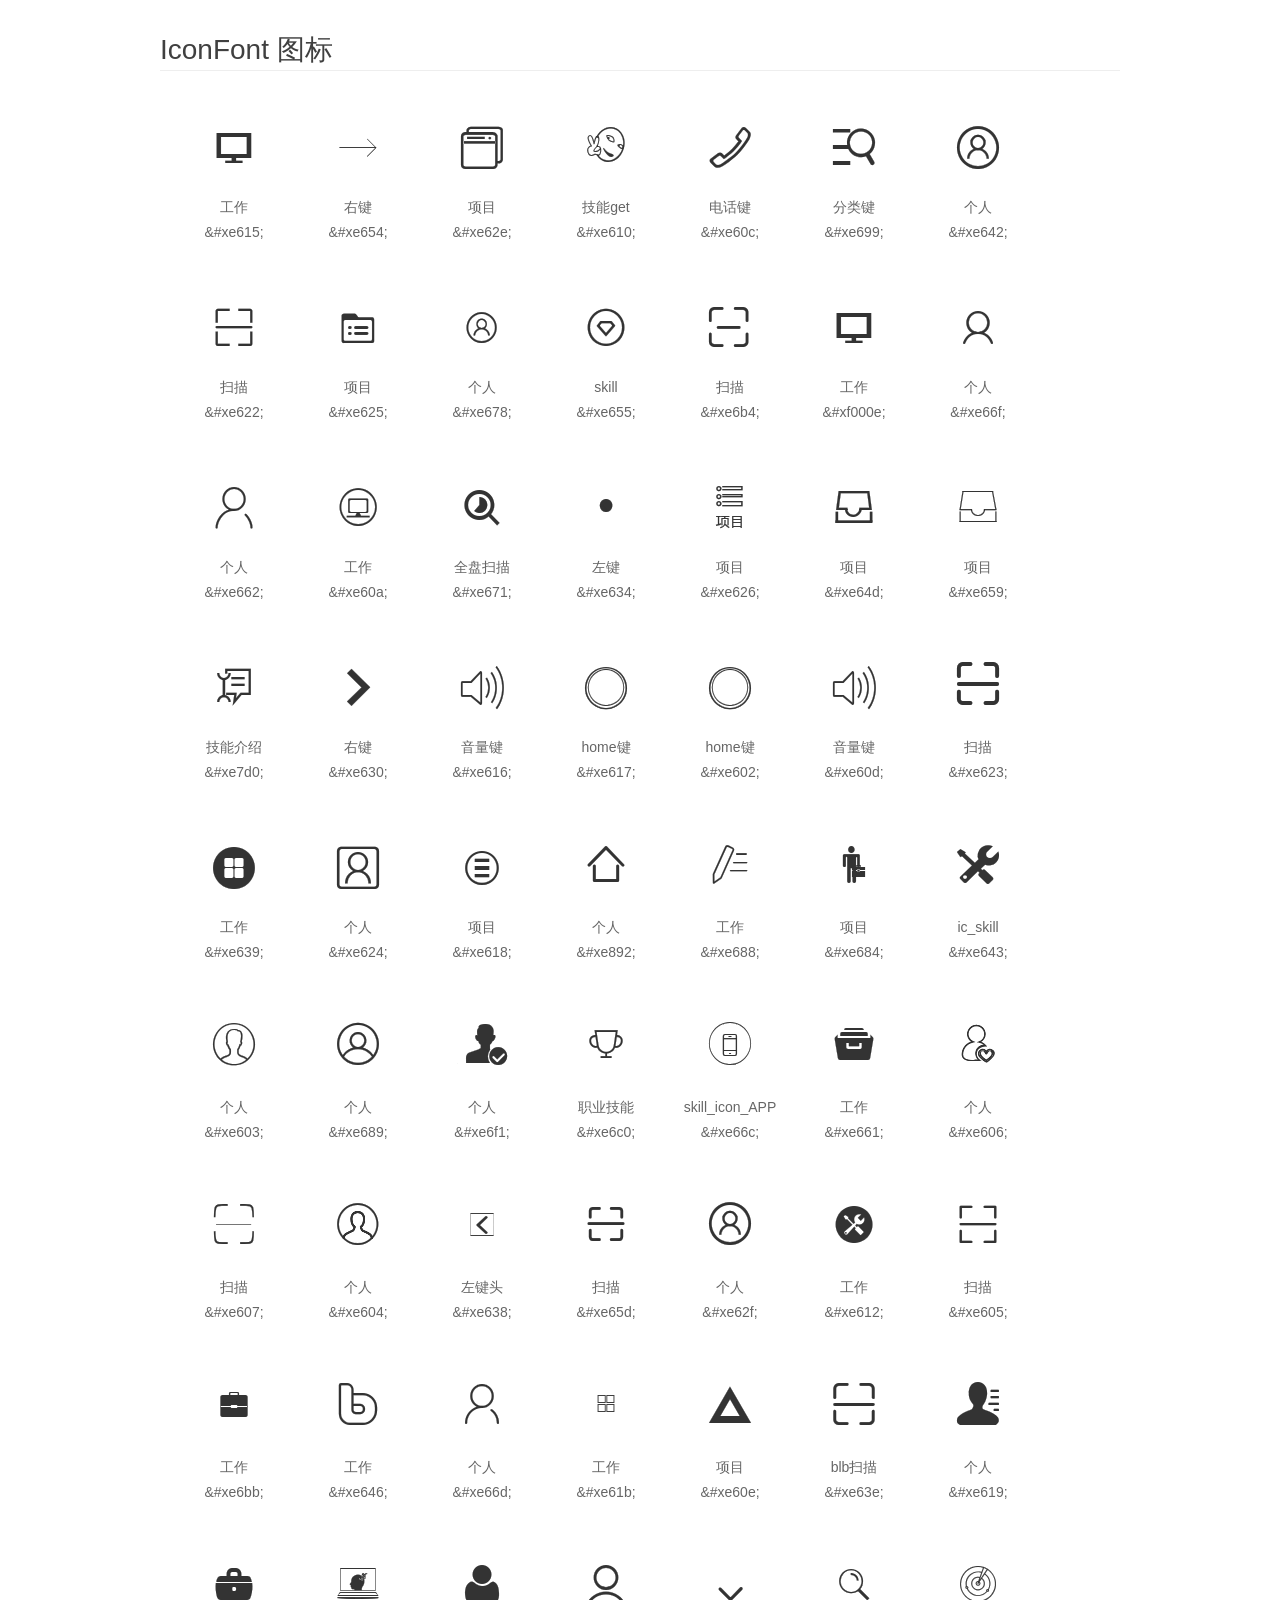
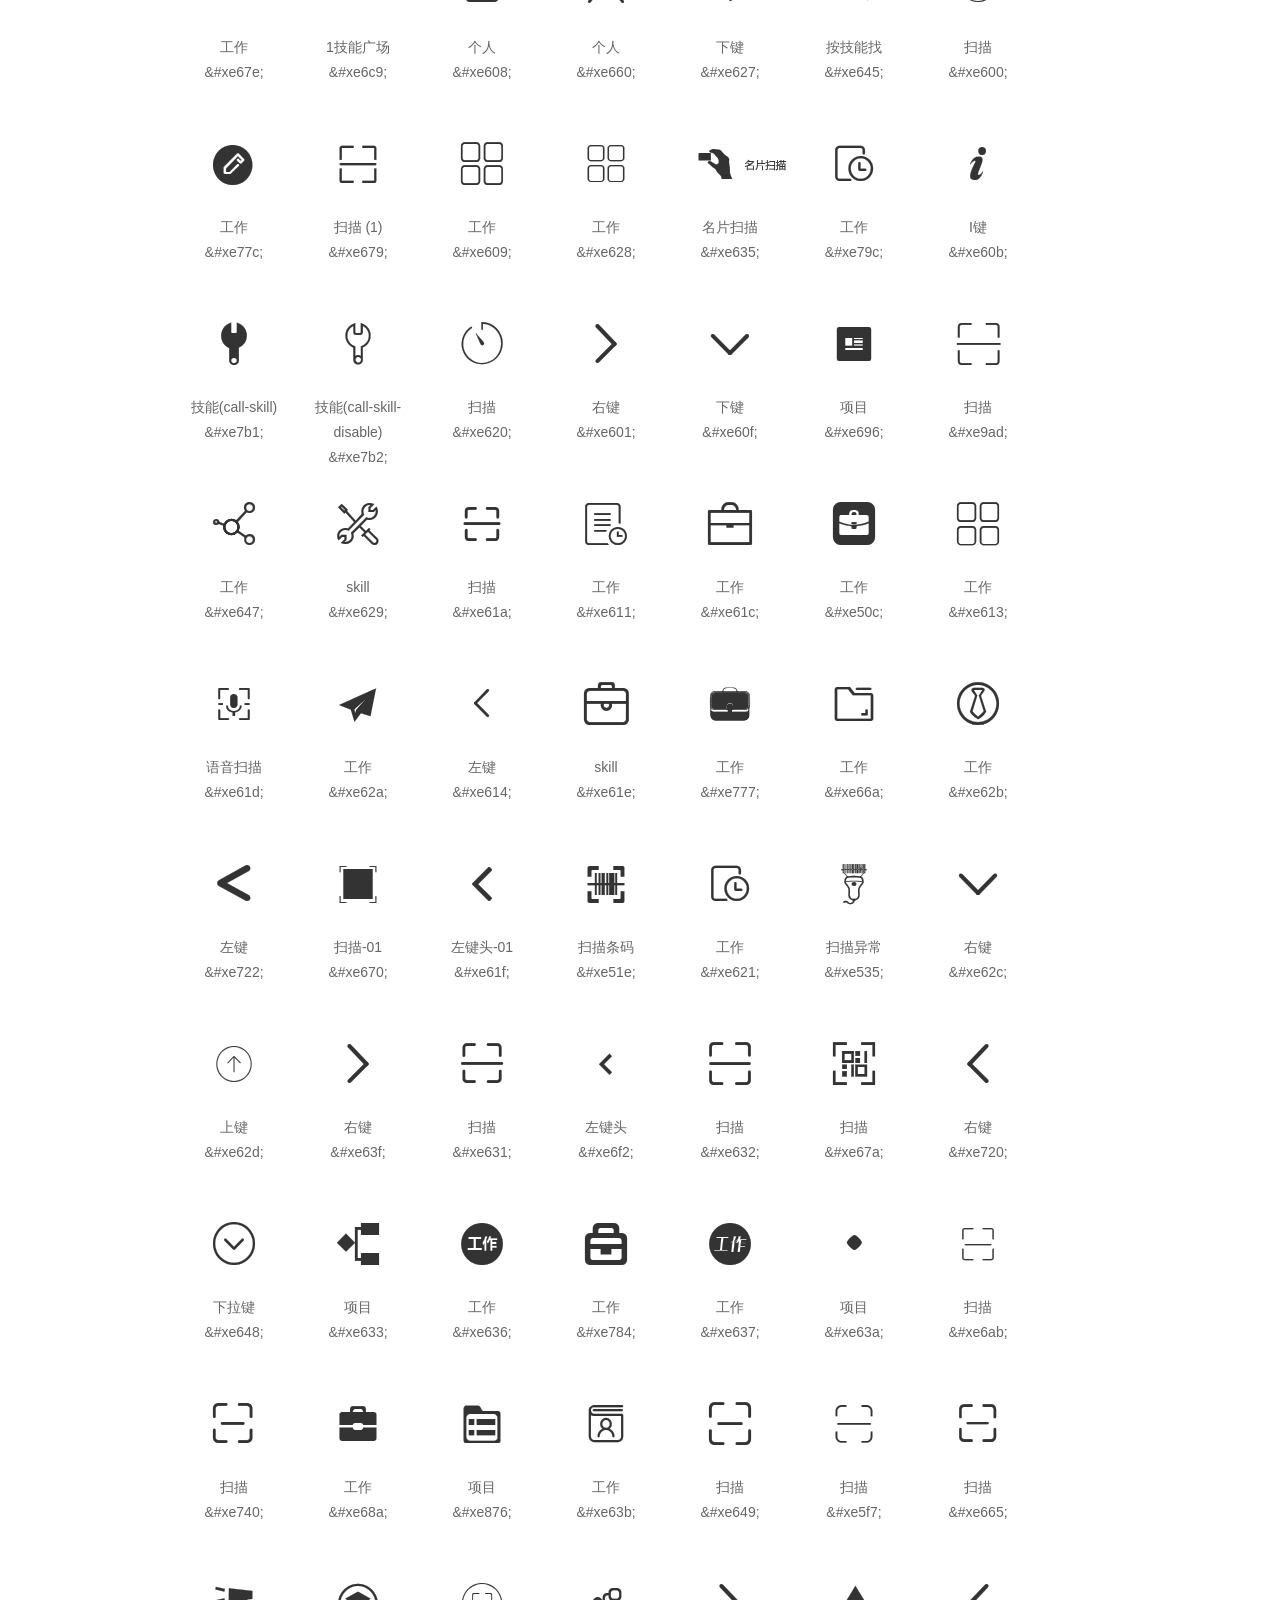
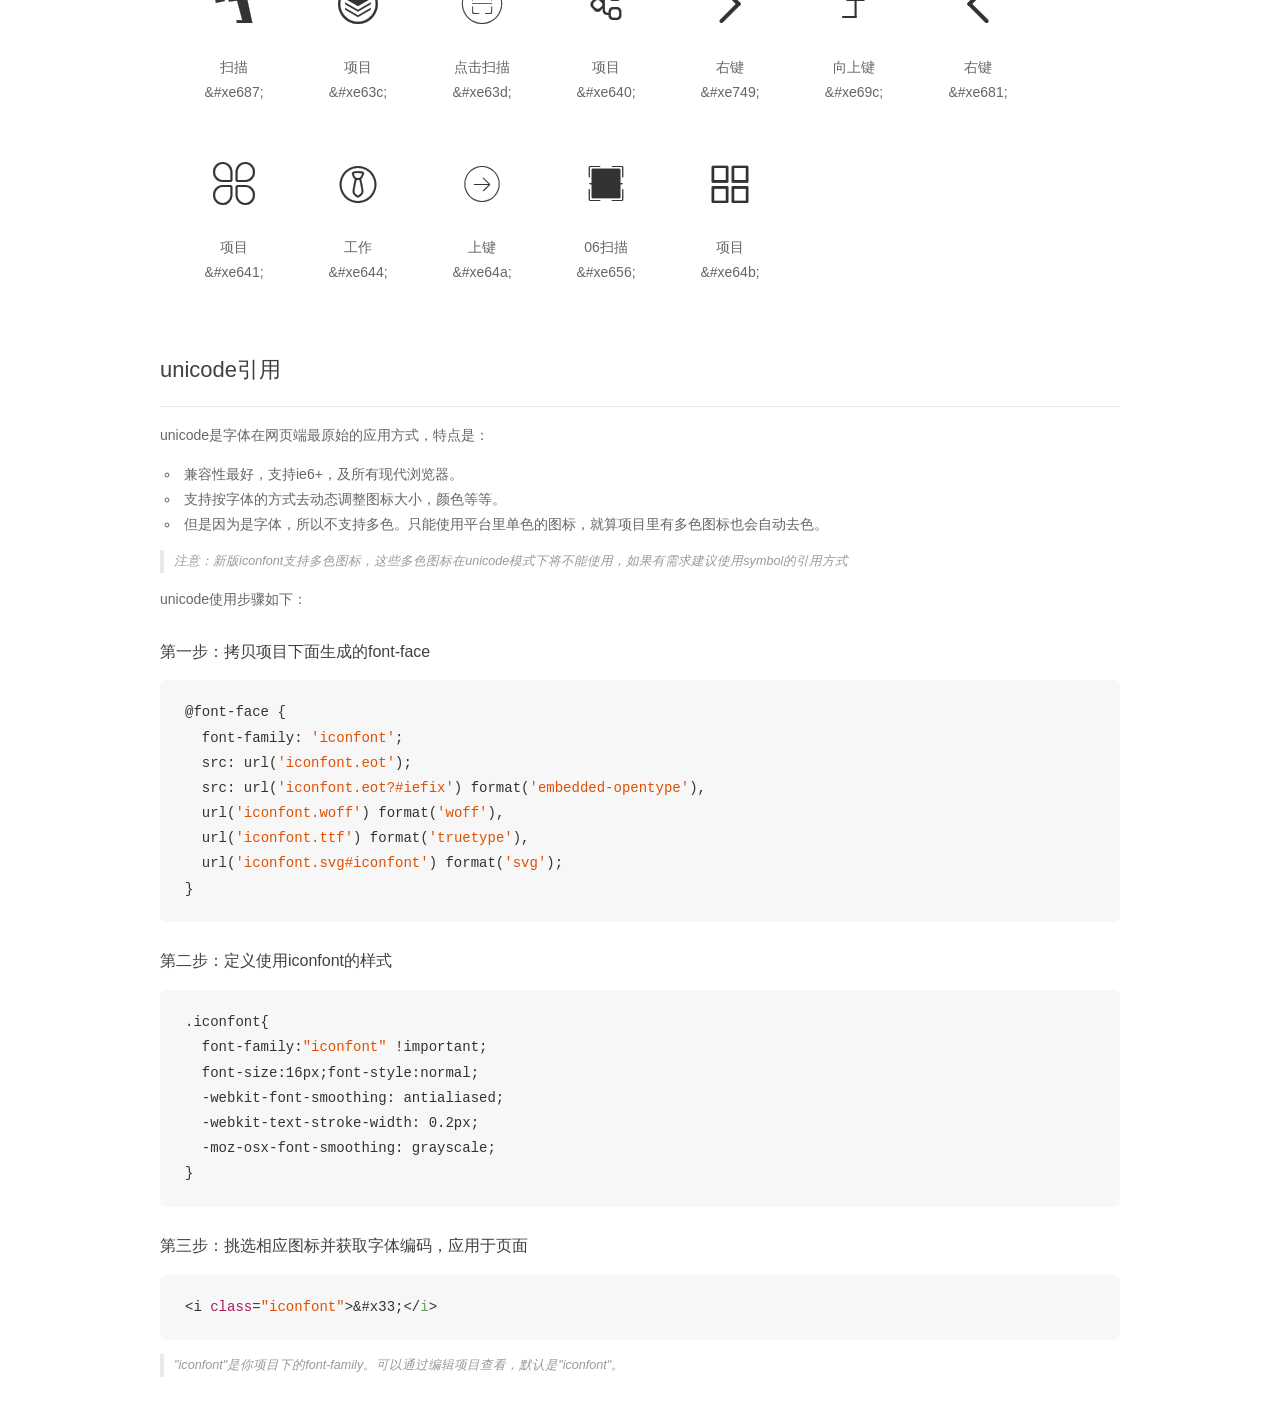
<file: prd/font/demo_unicode.html>
<!DOCTYPE html>
<html>
<head>
    <meta charset="utf-8"/>
    <title>IconFont</title>
    <link rel="stylesheet" href="demo.css">

    <style type="text/css">

        @font-face {font-family: "iconfont";
          src: url('iconfont.eot'); /* IE9*/
          src: url('iconfont.eot#iefix') format('embedded-opentype'), /* IE6-IE8 */
          url('iconfont.woff') format('woff'), /* chrome, firefox */
          url('iconfont.ttf') format('truetype'), /* chrome, firefox, opera, Safari, Android, iOS 4.2+*/
          url('iconfont.svg#iconfont') format('svg'); /* iOS 4.1- */
        }

        .iconfont {
          font-family:"iconfont" !important;
          font-size:16px;
          font-style:normal;
          -webkit-font-smoothing: antialiased;
          -webkit-text-stroke-width: 0.2px;
          -moz-osx-font-smoothing: grayscale;
        }

    </style>
</head>
<body>
    <div class="main markdown">
        <h1>IconFont 图标</h1>
        <ul class="icon_lists clear">
            
                <li>
                <i class="icon iconfont">&#xe615;</i>
                    <div class="name">工作</div>
                    <div class="code">&amp;#xe615;</div>
                </li>
            
                <li>
                <i class="icon iconfont">&#xe654;</i>
                    <div class="name">右键</div>
                    <div class="code">&amp;#xe654;</div>
                </li>
            
                <li>
                <i class="icon iconfont">&#xe62e;</i>
                    <div class="name">项目</div>
                    <div class="code">&amp;#xe62e;</div>
                </li>
            
                <li>
                <i class="icon iconfont">&#xe610;</i>
                    <div class="name">技能get</div>
                    <div class="code">&amp;#xe610;</div>
                </li>
            
                <li>
                <i class="icon iconfont">&#xe60c;</i>
                    <div class="name">电话键</div>
                    <div class="code">&amp;#xe60c;</div>
                </li>
            
                <li>
                <i class="icon iconfont">&#xe699;</i>
                    <div class="name">分类键</div>
                    <div class="code">&amp;#xe699;</div>
                </li>
            
                <li>
                <i class="icon iconfont">&#xe642;</i>
                    <div class="name">个人</div>
                    <div class="code">&amp;#xe642;</div>
                </li>
            
                <li>
                <i class="icon iconfont">&#xe622;</i>
                    <div class="name">扫描</div>
                    <div class="code">&amp;#xe622;</div>
                </li>
            
                <li>
                <i class="icon iconfont">&#xe625;</i>
                    <div class="name">项目</div>
                    <div class="code">&amp;#xe625;</div>
                </li>
            
                <li>
                <i class="icon iconfont">&#xe678;</i>
                    <div class="name">个人</div>
                    <div class="code">&amp;#xe678;</div>
                </li>
            
                <li>
                <i class="icon iconfont">&#xe655;</i>
                    <div class="name">skill</div>
                    <div class="code">&amp;#xe655;</div>
                </li>
            
                <li>
                <i class="icon iconfont">&#xe6b4;</i>
                    <div class="name">扫描</div>
                    <div class="code">&amp;#xe6b4;</div>
                </li>
            
                <li>
                <i class="icon iconfont">&#xf000e;</i>
                    <div class="name">工作</div>
                    <div class="code">&amp;#xf000e;</div>
                </li>
            
                <li>
                <i class="icon iconfont">&#xe66f;</i>
                    <div class="name">个人</div>
                    <div class="code">&amp;#xe66f;</div>
                </li>
            
                <li>
                <i class="icon iconfont">&#xe662;</i>
                    <div class="name">个人</div>
                    <div class="code">&amp;#xe662;</div>
                </li>
            
                <li>
                <i class="icon iconfont">&#xe60a;</i>
                    <div class="name">工作</div>
                    <div class="code">&amp;#xe60a;</div>
                </li>
            
                <li>
                <i class="icon iconfont">&#xe671;</i>
                    <div class="name">全盘扫描</div>
                    <div class="code">&amp;#xe671;</div>
                </li>
            
                <li>
                <i class="icon iconfont">&#xe634;</i>
                    <div class="name">左键</div>
                    <div class="code">&amp;#xe634;</div>
                </li>
            
                <li>
                <i class="icon iconfont">&#xe626;</i>
                    <div class="name">项目</div>
                    <div class="code">&amp;#xe626;</div>
                </li>
            
                <li>
                <i class="icon iconfont">&#xe64d;</i>
                    <div class="name">项目</div>
                    <div class="code">&amp;#xe64d;</div>
                </li>
            
                <li>
                <i class="icon iconfont">&#xe659;</i>
                    <div class="name">项目</div>
                    <div class="code">&amp;#xe659;</div>
                </li>
            
                <li>
                <i class="icon iconfont">&#xe7d0;</i>
                    <div class="name">技能介绍</div>
                    <div class="code">&amp;#xe7d0;</div>
                </li>
            
                <li>
                <i class="icon iconfont">&#xe630;</i>
                    <div class="name">右键</div>
                    <div class="code">&amp;#xe630;</div>
                </li>
            
                <li>
                <i class="icon iconfont">&#xe616;</i>
                    <div class="name">音量键</div>
                    <div class="code">&amp;#xe616;</div>
                </li>
            
                <li>
                <i class="icon iconfont">&#xe617;</i>
                    <div class="name">home键</div>
                    <div class="code">&amp;#xe617;</div>
                </li>
            
                <li>
                <i class="icon iconfont">&#xe602;</i>
                    <div class="name">home键</div>
                    <div class="code">&amp;#xe602;</div>
                </li>
            
                <li>
                <i class="icon iconfont">&#xe60d;</i>
                    <div class="name">音量键</div>
                    <div class="code">&amp;#xe60d;</div>
                </li>
            
                <li>
                <i class="icon iconfont">&#xe623;</i>
                    <div class="name">扫描</div>
                    <div class="code">&amp;#xe623;</div>
                </li>
            
                <li>
                <i class="icon iconfont">&#xe639;</i>
                    <div class="name">工作</div>
                    <div class="code">&amp;#xe639;</div>
                </li>
            
                <li>
                <i class="icon iconfont">&#xe624;</i>
                    <div class="name">个人</div>
                    <div class="code">&amp;#xe624;</div>
                </li>
            
                <li>
                <i class="icon iconfont">&#xe618;</i>
                    <div class="name">项目</div>
                    <div class="code">&amp;#xe618;</div>
                </li>
            
                <li>
                <i class="icon iconfont">&#xe892;</i>
                    <div class="name">个人</div>
                    <div class="code">&amp;#xe892;</div>
                </li>
            
                <li>
                <i class="icon iconfont">&#xe688;</i>
                    <div class="name">工作</div>
                    <div class="code">&amp;#xe688;</div>
                </li>
            
                <li>
                <i class="icon iconfont">&#xe684;</i>
                    <div class="name">项目</div>
                    <div class="code">&amp;#xe684;</div>
                </li>
            
                <li>
                <i class="icon iconfont">&#xe643;</i>
                    <div class="name">ic_skill</div>
                    <div class="code">&amp;#xe643;</div>
                </li>
            
                <li>
                <i class="icon iconfont">&#xe603;</i>
                    <div class="name">个人</div>
                    <div class="code">&amp;#xe603;</div>
                </li>
            
                <li>
                <i class="icon iconfont">&#xe689;</i>
                    <div class="name">个人</div>
                    <div class="code">&amp;#xe689;</div>
                </li>
            
                <li>
                <i class="icon iconfont">&#xe6f1;</i>
                    <div class="name">个人</div>
                    <div class="code">&amp;#xe6f1;</div>
                </li>
            
                <li>
                <i class="icon iconfont">&#xe6c0;</i>
                    <div class="name">职业技能</div>
                    <div class="code">&amp;#xe6c0;</div>
                </li>
            
                <li>
                <i class="icon iconfont">&#xe66c;</i>
                    <div class="name">skill_icon_APP</div>
                    <div class="code">&amp;#xe66c;</div>
                </li>
            
                <li>
                <i class="icon iconfont">&#xe661;</i>
                    <div class="name">工作</div>
                    <div class="code">&amp;#xe661;</div>
                </li>
            
                <li>
                <i class="icon iconfont">&#xe606;</i>
                    <div class="name">个人</div>
                    <div class="code">&amp;#xe606;</div>
                </li>
            
                <li>
                <i class="icon iconfont">&#xe607;</i>
                    <div class="name">扫描</div>
                    <div class="code">&amp;#xe607;</div>
                </li>
            
                <li>
                <i class="icon iconfont">&#xe604;</i>
                    <div class="name">个人</div>
                    <div class="code">&amp;#xe604;</div>
                </li>
            
                <li>
                <i class="icon iconfont">&#xe638;</i>
                    <div class="name">左键头</div>
                    <div class="code">&amp;#xe638;</div>
                </li>
            
                <li>
                <i class="icon iconfont">&#xe65d;</i>
                    <div class="name">扫描</div>
                    <div class="code">&amp;#xe65d;</div>
                </li>
            
                <li>
                <i class="icon iconfont">&#xe62f;</i>
                    <div class="name">个人</div>
                    <div class="code">&amp;#xe62f;</div>
                </li>
            
                <li>
                <i class="icon iconfont">&#xe612;</i>
                    <div class="name">工作</div>
                    <div class="code">&amp;#xe612;</div>
                </li>
            
                <li>
                <i class="icon iconfont">&#xe605;</i>
                    <div class="name">扫描</div>
                    <div class="code">&amp;#xe605;</div>
                </li>
            
                <li>
                <i class="icon iconfont">&#xe6bb;</i>
                    <div class="name">工作</div>
                    <div class="code">&amp;#xe6bb;</div>
                </li>
            
                <li>
                <i class="icon iconfont">&#xe646;</i>
                    <div class="name">工作</div>
                    <div class="code">&amp;#xe646;</div>
                </li>
            
                <li>
                <i class="icon iconfont">&#xe66d;</i>
                    <div class="name">个人</div>
                    <div class="code">&amp;#xe66d;</div>
                </li>
            
                <li>
                <i class="icon iconfont">&#xe61b;</i>
                    <div class="name">工作</div>
                    <div class="code">&amp;#xe61b;</div>
                </li>
            
                <li>
                <i class="icon iconfont">&#xe60e;</i>
                    <div class="name">项目</div>
                    <div class="code">&amp;#xe60e;</div>
                </li>
            
                <li>
                <i class="icon iconfont">&#xe63e;</i>
                    <div class="name">blb扫描</div>
                    <div class="code">&amp;#xe63e;</div>
                </li>
            
                <li>
                <i class="icon iconfont">&#xe619;</i>
                    <div class="name">个人</div>
                    <div class="code">&amp;#xe619;</div>
                </li>
            
                <li>
                <i class="icon iconfont">&#xe67e;</i>
                    <div class="name">工作</div>
                    <div class="code">&amp;#xe67e;</div>
                </li>
            
                <li>
                <i class="icon iconfont">&#xe6c9;</i>
                    <div class="name">1技能广场</div>
                    <div class="code">&amp;#xe6c9;</div>
                </li>
            
                <li>
                <i class="icon iconfont">&#xe608;</i>
                    <div class="name">个人</div>
                    <div class="code">&amp;#xe608;</div>
                </li>
            
                <li>
                <i class="icon iconfont">&#xe660;</i>
                    <div class="name">个人</div>
                    <div class="code">&amp;#xe660;</div>
                </li>
            
                <li>
                <i class="icon iconfont">&#xe627;</i>
                    <div class="name">下键</div>
                    <div class="code">&amp;#xe627;</div>
                </li>
            
                <li>
                <i class="icon iconfont">&#xe645;</i>
                    <div class="name">按技能找</div>
                    <div class="code">&amp;#xe645;</div>
                </li>
            
                <li>
                <i class="icon iconfont">&#xe600;</i>
                    <div class="name">扫描</div>
                    <div class="code">&amp;#xe600;</div>
                </li>
            
                <li>
                <i class="icon iconfont">&#xe77c;</i>
                    <div class="name">工作</div>
                    <div class="code">&amp;#xe77c;</div>
                </li>
            
                <li>
                <i class="icon iconfont">&#xe679;</i>
                    <div class="name">扫描 (1)</div>
                    <div class="code">&amp;#xe679;</div>
                </li>
            
                <li>
                <i class="icon iconfont">&#xe609;</i>
                    <div class="name">工作</div>
                    <div class="code">&amp;#xe609;</div>
                </li>
            
                <li>
                <i class="icon iconfont">&#xe628;</i>
                    <div class="name">工作</div>
                    <div class="code">&amp;#xe628;</div>
                </li>
            
                <li>
                <i class="icon iconfont">&#xe635;</i>
                    <div class="name">名片扫描</div>
                    <div class="code">&amp;#xe635;</div>
                </li>
            
                <li>
                <i class="icon iconfont">&#xe79c;</i>
                    <div class="name">工作</div>
                    <div class="code">&amp;#xe79c;</div>
                </li>
            
                <li>
                <i class="icon iconfont">&#xe60b;</i>
                    <div class="name">I键</div>
                    <div class="code">&amp;#xe60b;</div>
                </li>
            
                <li>
                <i class="icon iconfont">&#xe7b1;</i>
                    <div class="name">技能(call-skill)</div>
                    <div class="code">&amp;#xe7b1;</div>
                </li>
            
                <li>
                <i class="icon iconfont">&#xe7b2;</i>
                    <div class="name">技能(call-skill-disable)</div>
                    <div class="code">&amp;#xe7b2;</div>
                </li>
            
                <li>
                <i class="icon iconfont">&#xe620;</i>
                    <div class="name">扫描</div>
                    <div class="code">&amp;#xe620;</div>
                </li>
            
                <li>
                <i class="icon iconfont">&#xe601;</i>
                    <div class="name">右键</div>
                    <div class="code">&amp;#xe601;</div>
                </li>
            
                <li>
                <i class="icon iconfont">&#xe60f;</i>
                    <div class="name">下键</div>
                    <div class="code">&amp;#xe60f;</div>
                </li>
            
                <li>
                <i class="icon iconfont">&#xe696;</i>
                    <div class="name">项目</div>
                    <div class="code">&amp;#xe696;</div>
                </li>
            
                <li>
                <i class="icon iconfont">&#xe9ad;</i>
                    <div class="name">扫描</div>
                    <div class="code">&amp;#xe9ad;</div>
                </li>
            
                <li>
                <i class="icon iconfont">&#xe647;</i>
                    <div class="name">工作</div>
                    <div class="code">&amp;#xe647;</div>
                </li>
            
                <li>
                <i class="icon iconfont">&#xe629;</i>
                    <div class="name">skill</div>
                    <div class="code">&amp;#xe629;</div>
                </li>
            
                <li>
                <i class="icon iconfont">&#xe61a;</i>
                    <div class="name">扫描</div>
                    <div class="code">&amp;#xe61a;</div>
                </li>
            
                <li>
                <i class="icon iconfont">&#xe611;</i>
                    <div class="name">工作</div>
                    <div class="code">&amp;#xe611;</div>
                </li>
            
                <li>
                <i class="icon iconfont">&#xe61c;</i>
                    <div class="name">工作</div>
                    <div class="code">&amp;#xe61c;</div>
                </li>
            
                <li>
                <i class="icon iconfont">&#xe50c;</i>
                    <div class="name">工作</div>
                    <div class="code">&amp;#xe50c;</div>
                </li>
            
                <li>
                <i class="icon iconfont">&#xe613;</i>
                    <div class="name">工作</div>
                    <div class="code">&amp;#xe613;</div>
                </li>
            
                <li>
                <i class="icon iconfont">&#xe61d;</i>
                    <div class="name">语音扫描</div>
                    <div class="code">&amp;#xe61d;</div>
                </li>
            
                <li>
                <i class="icon iconfont">&#xe62a;</i>
                    <div class="name">工作</div>
                    <div class="code">&amp;#xe62a;</div>
                </li>
            
                <li>
                <i class="icon iconfont">&#xe614;</i>
                    <div class="name">左键</div>
                    <div class="code">&amp;#xe614;</div>
                </li>
            
                <li>
                <i class="icon iconfont">&#xe61e;</i>
                    <div class="name">skill</div>
                    <div class="code">&amp;#xe61e;</div>
                </li>
            
                <li>
                <i class="icon iconfont">&#xe777;</i>
                    <div class="name">工作</div>
                    <div class="code">&amp;#xe777;</div>
                </li>
            
                <li>
                <i class="icon iconfont">&#xe66a;</i>
                    <div class="name">工作</div>
                    <div class="code">&amp;#xe66a;</div>
                </li>
            
                <li>
                <i class="icon iconfont">&#xe62b;</i>
                    <div class="name">工作</div>
                    <div class="code">&amp;#xe62b;</div>
                </li>
            
                <li>
                <i class="icon iconfont">&#xe722;</i>
                    <div class="name">左键</div>
                    <div class="code">&amp;#xe722;</div>
                </li>
            
                <li>
                <i class="icon iconfont">&#xe670;</i>
                    <div class="name">扫描-01</div>
                    <div class="code">&amp;#xe670;</div>
                </li>
            
                <li>
                <i class="icon iconfont">&#xe61f;</i>
                    <div class="name">左键头-01</div>
                    <div class="code">&amp;#xe61f;</div>
                </li>
            
                <li>
                <i class="icon iconfont">&#xe51e;</i>
                    <div class="name">扫描条码</div>
                    <div class="code">&amp;#xe51e;</div>
                </li>
            
                <li>
                <i class="icon iconfont">&#xe621;</i>
                    <div class="name">工作</div>
                    <div class="code">&amp;#xe621;</div>
                </li>
            
                <li>
                <i class="icon iconfont">&#xe535;</i>
                    <div class="name">扫描异常</div>
                    <div class="code">&amp;#xe535;</div>
                </li>
            
                <li>
                <i class="icon iconfont">&#xe62c;</i>
                    <div class="name">右键</div>
                    <div class="code">&amp;#xe62c;</div>
                </li>
            
                <li>
                <i class="icon iconfont">&#xe62d;</i>
                    <div class="name">上键</div>
                    <div class="code">&amp;#xe62d;</div>
                </li>
            
                <li>
                <i class="icon iconfont">&#xe63f;</i>
                    <div class="name">右键</div>
                    <div class="code">&amp;#xe63f;</div>
                </li>
            
                <li>
                <i class="icon iconfont">&#xe631;</i>
                    <div class="name">扫描</div>
                    <div class="code">&amp;#xe631;</div>
                </li>
            
                <li>
                <i class="icon iconfont">&#xe6f2;</i>
                    <div class="name">左键头</div>
                    <div class="code">&amp;#xe6f2;</div>
                </li>
            
                <li>
                <i class="icon iconfont">&#xe632;</i>
                    <div class="name">扫描</div>
                    <div class="code">&amp;#xe632;</div>
                </li>
            
                <li>
                <i class="icon iconfont">&#xe67a;</i>
                    <div class="name">扫描</div>
                    <div class="code">&amp;#xe67a;</div>
                </li>
            
                <li>
                <i class="icon iconfont">&#xe720;</i>
                    <div class="name">右键</div>
                    <div class="code">&amp;#xe720;</div>
                </li>
            
                <li>
                <i class="icon iconfont">&#xe648;</i>
                    <div class="name">下拉键</div>
                    <div class="code">&amp;#xe648;</div>
                </li>
            
                <li>
                <i class="icon iconfont">&#xe633;</i>
                    <div class="name">项目</div>
                    <div class="code">&amp;#xe633;</div>
                </li>
            
                <li>
                <i class="icon iconfont">&#xe636;</i>
                    <div class="name">工作</div>
                    <div class="code">&amp;#xe636;</div>
                </li>
            
                <li>
                <i class="icon iconfont">&#xe784;</i>
                    <div class="name">工作</div>
                    <div class="code">&amp;#xe784;</div>
                </li>
            
                <li>
                <i class="icon iconfont">&#xe637;</i>
                    <div class="name">工作</div>
                    <div class="code">&amp;#xe637;</div>
                </li>
            
                <li>
                <i class="icon iconfont">&#xe63a;</i>
                    <div class="name">项目</div>
                    <div class="code">&amp;#xe63a;</div>
                </li>
            
                <li>
                <i class="icon iconfont">&#xe6ab;</i>
                    <div class="name">扫描</div>
                    <div class="code">&amp;#xe6ab;</div>
                </li>
            
                <li>
                <i class="icon iconfont">&#xe740;</i>
                    <div class="name">扫描</div>
                    <div class="code">&amp;#xe740;</div>
                </li>
            
                <li>
                <i class="icon iconfont">&#xe68a;</i>
                    <div class="name">工作</div>
                    <div class="code">&amp;#xe68a;</div>
                </li>
            
                <li>
                <i class="icon iconfont">&#xe876;</i>
                    <div class="name">项目</div>
                    <div class="code">&amp;#xe876;</div>
                </li>
            
                <li>
                <i class="icon iconfont">&#xe63b;</i>
                    <div class="name">工作</div>
                    <div class="code">&amp;#xe63b;</div>
                </li>
            
                <li>
                <i class="icon iconfont">&#xe649;</i>
                    <div class="name">扫描</div>
                    <div class="code">&amp;#xe649;</div>
                </li>
            
                <li>
                <i class="icon iconfont">&#xe5f7;</i>
                    <div class="name">扫描</div>
                    <div class="code">&amp;#xe5f7;</div>
                </li>
            
                <li>
                <i class="icon iconfont">&#xe665;</i>
                    <div class="name">扫描</div>
                    <div class="code">&amp;#xe665;</div>
                </li>
            
                <li>
                <i class="icon iconfont">&#xe687;</i>
                    <div class="name">扫描</div>
                    <div class="code">&amp;#xe687;</div>
                </li>
            
                <li>
                <i class="icon iconfont">&#xe63c;</i>
                    <div class="name">项目</div>
                    <div class="code">&amp;#xe63c;</div>
                </li>
            
                <li>
                <i class="icon iconfont">&#xe63d;</i>
                    <div class="name">点击扫描</div>
                    <div class="code">&amp;#xe63d;</div>
                </li>
            
                <li>
                <i class="icon iconfont">&#xe640;</i>
                    <div class="name">项目</div>
                    <div class="code">&amp;#xe640;</div>
                </li>
            
                <li>
                <i class="icon iconfont">&#xe749;</i>
                    <div class="name">右键</div>
                    <div class="code">&amp;#xe749;</div>
                </li>
            
                <li>
                <i class="icon iconfont">&#xe69c;</i>
                    <div class="name">向上键</div>
                    <div class="code">&amp;#xe69c;</div>
                </li>
            
                <li>
                <i class="icon iconfont">&#xe681;</i>
                    <div class="name">右键</div>
                    <div class="code">&amp;#xe681;</div>
                </li>
            
                <li>
                <i class="icon iconfont">&#xe641;</i>
                    <div class="name">项目</div>
                    <div class="code">&amp;#xe641;</div>
                </li>
            
                <li>
                <i class="icon iconfont">&#xe644;</i>
                    <div class="name">工作</div>
                    <div class="code">&amp;#xe644;</div>
                </li>
            
                <li>
                <i class="icon iconfont">&#xe64a;</i>
                    <div class="name">上键</div>
                    <div class="code">&amp;#xe64a;</div>
                </li>
            
                <li>
                <i class="icon iconfont">&#xe656;</i>
                    <div class="name">06扫描</div>
                    <div class="code">&amp;#xe656;</div>
                </li>
            
                <li>
                <i class="icon iconfont">&#xe64b;</i>
                    <div class="name">项目</div>
                    <div class="code">&amp;#xe64b;</div>
                </li>
            
        </ul>
        <h2 id="unicode-">unicode引用</h2>
        <hr>

        <p>unicode是字体在网页端最原始的应用方式，特点是：</p>
        <ul>
        <li>兼容性最好，支持ie6+，及所有现代浏览器。</li>
        <li>支持按字体的方式去动态调整图标大小，颜色等等。</li>
        <li>但是因为是字体，所以不支持多色。只能使用平台里单色的图标，就算项目里有多色图标也会自动去色。</li>
        </ul>
        <blockquote>
        <p>注意：新版iconfont支持多色图标，这些多色图标在unicode模式下将不能使用，如果有需求建议使用symbol的引用方式</p>
        </blockquote>
        <p>unicode使用步骤如下：</p>
        <h3 id="-font-face">第一步：拷贝项目下面生成的font-face</h3>
        <pre><code class="lang-js hljs javascript">@font-face {
  font-family: <span class="hljs-string">'iconfont'</span>;
  src: url(<span class="hljs-string">'iconfont.eot'</span>);
  src: url(<span class="hljs-string">'iconfont.eot?#iefix'</span>) format(<span class="hljs-string">'embedded-opentype'</span>),
  url(<span class="hljs-string">'iconfont.woff'</span>) format(<span class="hljs-string">'woff'</span>),
  url(<span class="hljs-string">'iconfont.ttf'</span>) format(<span class="hljs-string">'truetype'</span>),
  url(<span class="hljs-string">'iconfont.svg#iconfont'</span>) format(<span class="hljs-string">'svg'</span>);
}
</code></pre>
        <h3 id="-iconfont-">第二步：定义使用iconfont的样式</h3>
        <pre><code class="lang-js hljs javascript">.iconfont{
  font-family:<span class="hljs-string">"iconfont"</span> !important;
  font-size:<span class="hljs-number">16</span>px;font-style:normal;
  -webkit-font-smoothing: antialiased;
  -webkit-text-stroke-width: <span class="hljs-number">0.2</span>px;
  -moz-osx-font-smoothing: grayscale;
}
</code></pre>
        <h3 id="-">第三步：挑选相应图标并获取字体编码，应用于页面</h3>
        <pre><code class="lang-js hljs javascript">&lt;i <span class="hljs-class"><span class="hljs-keyword">class</span></span>=<span class="hljs-string">"iconfont"</span>&gt;&amp;#x33;<span class="xml"><span class="hljs-tag">&lt;/<span class="hljs-name">i</span>&gt;</span></span></code></pre>

        <blockquote>
        <p>"iconfont"是你项目下的font-family。可以通过编辑项目查看，默认是"iconfont"。</p>
        </blockquote>
    </div>


</body>
</html>
</file>
<file: prd/font/demo.css>
*{margin: 0;padding: 0;list-style: none;}
/*
KISSY CSS Reset
理念：1. reset 的目的不是清除浏览器的默认样式，这仅是部分工作。清除和重置是紧密不可分的。
2. reset 的目的不是让默认样式在所有浏览器下一致，而是减少默认样式有可能带来的问题。
3. reset 期望提供一套普适通用的基础样式。但没有银弹，推荐根据具体需求，裁剪和修改后再使用。
特色：1. 适应中文；2. 基于最新主流浏览器。
维护：玉伯<lifesinger@gmail.com>, 正淳<ragecarrier@gmail.com>
 */

/** 清除内外边距 **/
body, h1, h2, h3, h4, h5, h6, hr, p, blockquote, /* structural elements 结构元素 */
dl, dt, dd, ul, ol, li, /* list elements 列表元素 */
pre, /* text formatting elements 文本格式元素 */
form, fieldset, legend, button, input, textarea, /* form elements 表单元素 */
th, td /* table elements 表格元素 */ {
  margin: 0;
  padding: 0;
}

/** 设置默认字体 **/
body,
button, input, select, textarea /* for ie */ {
  font: 12px/1.5 tahoma, arial, \5b8b\4f53, sans-serif;
}
h1, h2, h3, h4, h5, h6 { font-size: 100%; }
address, cite, dfn, em, var { font-style: normal; } /* 将斜体扶正 */
code, kbd, pre, samp { font-family: courier new, courier, monospace; } /* 统一等宽字体 */
small { font-size: 12px; } /* 小于 12px 的中文很难阅读，让 small 正常化 */

/** 重置列表元素 **/
ul, ol { list-style: none; }

/** 重置文本格式元素 **/
a { text-decoration: none; }
a:hover { text-decoration: underline; }


/** 重置表单元素 **/
legend { color: #000; } /* for ie6 */
fieldset, img { border: 0; } /* img 搭车：让链接里的 img 无边框 */
button, input, select, textarea { font-size: 100%; } /* 使得表单元素在 ie 下能继承字体大小 */
/* 注：optgroup 无法扶正 */

/** 重置表格元素 **/
table { border-collapse: collapse; border-spacing: 0; }

/* 清除浮动 */
.ks-clear:after, .clear:after {
  content: '\20';
  display: block;
  height: 0;
  clear: both;
}
.ks-clear, .clear {
  *zoom: 1;
}

.main {
  padding: 30px 100px;
width: 960px;
margin: 0 auto;
}
.main h1{font-size:36px; color:#333; text-align:left;margin-bottom:30px; border-bottom: 1px solid #eee;}

.helps{margin-top:40px;}
.helps pre{
  padding:20px;
  margin:10px 0;
  border:solid 1px #e7e1cd;
  background-color: #fffdef;
  overflow: auto;
}

.icon_lists{
  width: 100% !important;

}

.icon_lists li{
  float:left;
  width: 100px;
  height:180px;
  text-align: center;
  list-style: none !important;
}
.icon_lists .icon{
  font-size: 42px;
  line-height: 100px;
  margin: 10px 0;
  color:#333;
  -webkit-transition: font-size 0.25s ease-out 0s;
  -moz-transition: font-size 0.25s ease-out 0s;
  transition: font-size 0.25s ease-out 0s;

}
.icon_lists .icon:hover{
  font-size: 100px;
}



.markdown {
  color: #666;
  font-size: 14px;
  line-height: 1.8;
}

.highlight {
  line-height: 1.5;
}

.markdown img {
  vertical-align: middle;
  max-width: 100%;
}

.markdown h1 {
  color: #404040;
  font-weight: 500;
  line-height: 40px;
  margin-bottom: 24px;
}

.markdown h2,
.markdown h3,
.markdown h4,
.markdown h5,
.markdown h6 {
  color: #404040;
  margin: 1.6em 0 0.6em 0;
  font-weight: 500;
  clear: both;
}

.markdown h1 {
  font-size: 28px;
}

.markdown h2 {
  font-size: 22px;
}

.markdown h3 {
  font-size: 16px;
}

.markdown h4 {
  font-size: 14px;
}

.markdown h5 {
  font-size: 12px;
}

.markdown h6 {
  font-size: 12px;
}

.markdown hr {
  height: 1px;
  border: 0;
  background: #e9e9e9;
  margin: 16px 0;
  clear: both;
}

.markdown p,
.markdown pre {
  margin: 1em 0;
}

.markdown > p,
.markdown > blockquote,
.markdown > .highlight,
.markdown > ol,
.markdown > ul {
  width: 80%;
}

.markdown ul > li {
  list-style: circle;
}

.markdown > ul li,
.markdown blockquote ul > li {
  margin-left: 20px;
  padding-left: 4px;
}

.markdown > ul li p,
.markdown > ol li p {
  margin: 0.6em 0;
}

.markdown ol > li {
  list-style: decimal;
}

.markdown > ol li,
.markdown blockquote ol > li {
  margin-left: 20px;
  padding-left: 4px;
}

.markdown code {
  margin: 0 3px;
  padding: 0 5px;
  background: #eee;
  border-radius: 3px;
}

.markdown pre {
  border-radius: 6px;
  background: #f7f7f7;
  padding: 20px;
}

.markdown pre code {
  border: none;
  background: #f7f7f7;
  margin: 0;
}

.markdown strong,
.markdown b {
  font-weight: 600;
}

.markdown > table {
  border-collapse: collapse;
  border-spacing: 0px;
  empty-cells: show;
  border: 1px solid #e9e9e9;
  width: 95%;
  margin-bottom: 24px;
}

.markdown > table th {
  white-space: nowrap;
  color: #333;
  font-weight: 600;

}

.markdown > table th,
.markdown > table td {
  border: 1px solid #e9e9e9;
  padding: 8px 16px;
  text-align: left;
}

.markdown > table th {
  background: #F7F7F7;
}

.markdown blockquote {
  font-size: 90%;
  color: #999;
  border-left: 4px solid #e9e9e9;
  padding-left: 0.8em;
  margin: 1em 0;
  font-style: italic;
}

.markdown blockquote p {
  margin: 0;
}

.markdown .anchor {
  opacity: 0;
  transition: opacity 0.3s ease;
  margin-left: 8px;
}

.markdown .waiting {
  color: #ccc;
}

.markdown h1:hover .anchor,
.markdown h2:hover .anchor,
.markdown h3:hover .anchor,
.markdown h4:hover .anchor,
.markdown h5:hover .anchor,
.markdown h6:hover .anchor {
  opacity: 1;
  display: inline-block;
}

.markdown > br,
.markdown > p > br {
  clear: both;
}


.hljs {
  display: block;
  background: white;
  padding: 0.5em;
  color: #333333;
  overflow-x: auto;
}

.hljs-comment,
.hljs-meta {
  color: #969896;
}

.hljs-string,
.hljs-variable,
.hljs-template-variable,
.hljs-strong,
.hljs-emphasis,
.hljs-quote {
  color: #df5000;
}

.hljs-keyword,
.hljs-selector-tag,
.hljs-type {
  color: #a71d5d;
}

.hljs-literal,
.hljs-symbol,
.hljs-bullet,
.hljs-attribute {
  color: #0086b3;
}

.hljs-section,
.hljs-name {
  color: #63a35c;
}

.hljs-tag {
  color: #333333;
}

.hljs-title,
.hljs-attr,
.hljs-selector-id,
.hljs-selector-class,
.hljs-selector-attr,
.hljs-selector-pseudo {
  color: #795da3;
}

.hljs-addition {
  color: #55a532;
  background-color: #eaffea;
}

.hljs-deletion {
  color: #bd2c00;
  background-color: #ffecec;
}

.hljs-link {
  text-decoration: underline;
}

pre{
  background: #fff;
}
</file>
<file: prd/font/iconfont.css>
@font-face {font-family: "iconfont";
  src: url('iconfont.eot?t=1493277299678'); /* IE9*/
  src: url('iconfont.eot?t=1493277299678#iefix') format('embedded-opentype'), /* IE6-IE8 */
  url('iconfont.woff?t=1493277299678') format('woff'), /* chrome, firefox */
  url('iconfont.ttf?t=1493277299678') format('truetype'), /* chrome, firefox, opera, Safari, Android, iOS 4.2+*/
  url('iconfont.svg?t=1493277299678#iconfont') format('svg'); /* iOS 4.1- */
}

.iconfont {
  font-family:"iconfont" !important;
  font-size:16px;
  font-style:normal;
  -webkit-font-smoothing: antialiased;
  -moz-osx-font-smoothing: grayscale;
}

.icon-works:before { content: "\e615"; }

.icon-youjian:before { content: "\e654"; }

.icon-xiangmu:before { content: "\e62e"; }

.icon-jinengget:before { content: "\e610"; }

.icon-dianhuajian:before { content: "\e60c"; }

.icon-fenleijian:before { content: "\e699"; }

.icon-geren:before { content: "\e642"; }

.icon-saomiao:before { content: "\e622"; }

.icon-xiangmu1:before { content: "\e625"; }

.icon-geren1:before { content: "\e678"; }

.icon-skill:before { content: "\e655"; }

.icon-saomiao1:before { content: "\e6b4"; }

.icon-gongzuo:before { content: "\f000e"; }

.icon-geren2:before { content: "\e66f"; }

.icon-geren3:before { content: "\e662"; }

.icon-gongzuo1:before { content: "\e60a"; }

.icon-chazhaoshiyao:before { content: "\e671"; }

.icon-zuojian:before { content: "\e634"; }

.icon-xiangmu2:before { content: "\e626"; }

.icon-xiangmu3:before { content: "\e64d"; }

.icon-xiangmu4:before { content: "\e659"; }

.icon-jinengjieshao:before { content: "\e7d0"; }

.icon-youjian1:before { content: "\e630"; }

.icon-yinliangjian:before { content: "\e616"; }

.icon-homejian:before { content: "\e617"; }

.icon-homejian1:before { content: "\e602"; }

.icon-yinliangjian1:before { content: "\e60d"; }

.icon-saomiao2:before { content: "\e623"; }

.icon-iconfontgongzuo:before { content: "\e639"; }

.icon-geren4:before { content: "\e624"; }

.icon-xiangmu5:before { content: "\e618"; }

.icon-geren5:before { content: "\e892"; }

.icon-gongzuo2:before { content: "\e688"; }

.icon-xiangmu6:before { content: "\e684"; }

.icon-icskill:before { content: "\e643"; }

.icon-weibiaoti1:before { content: "\e603"; }

.icon-geren6:before { content: "\e689"; }

.icon-geren7:before { content: "\e6f1"; }

.icon-zhiyejineng:before { content: "\e6c0"; }

.icon-skilliconapp:before { content: "\e66c"; }

.icon-gongzuo3:before { content: "\e661"; }

.icon-about:before { content: "\e606"; }

.icon-saomiao3:before { content: "\e607"; }

.icon-wode:before { content: "\e604"; }

.icon-youjiantou:before { content: "\e638"; }

.icon-saomiao4:before { content: "\e65d"; }

.icon-geren8:before { content: "\e62f"; }

.icon-gongzuo4:before { content: "\e612"; }

.icon-saomiao-copy:before { content: "\e605"; }

.icon-work:before { content: "\e6bb"; }

.icon-gongzuo5:before { content: "\e646"; }

.icon-geren9:before { content: "\e66d"; }

.icon-gongzuo6:before { content: "\e61b"; }

.icon-xiangmu7:before { content: "\e60e"; }

.icon-blbsaomiao:before { content: "\e63e"; }

.icon-geren10:before { content: "\e619"; }

.icon-gongzuo7:before { content: "\e67e"; }

.icon-skill1:before { content: "\e6c9"; }

.icon-gerenkuang:before { content: "\e608"; }

.icon-geren11:before { content: "\e660"; }

.icon-xiajian:before { content: "\e627"; }

.icon-search_skill:before { content: "\e645"; }

.icon-111:before { content: "\e600"; }

.icon-gongzuo8:before { content: "\e77c"; }

.icon-saomiao11:before { content: "\e679"; }

.icon-gongzuo9:before { content: "\e609"; }

.icon-work1:before { content: "\e628"; }

.icon-2:before { content: "\e635"; }

.icon-gongzuo10:before { content: "\e79c"; }

.icon-ijian-copy:before { content: "\e60b"; }

.icon-call-skill:before { content: "\e7b1"; }

.icon-call-skill-disable:before { content: "\e7b2"; }

.icon-saomiao5:before { content: "\e620"; }

.icon-youjian2:before { content: "\e601"; }

.icon-xiajian1:before { content: "\e60f"; }

.icon-weibiaoti3:before { content: "\e696"; }

.icon-saomiao6:before { content: "\e9ad"; }

.icon-gongzuo11:before { content: "\e647"; }

.icon-skill2:before { content: "\e629"; }

.icon-saomiao7:before { content: "\e61a"; }

.icon-gongzuo21:before { content: "\e611"; }

.icon-gongzuo12:before { content: "\e61c"; }

.icon-gongzuo13:before { content: "\e50c"; }

.icon-gongzuo14:before { content: "\e613"; }

.icon-yuyinsaomiao:before { content: "\e61d"; }

.icon-gongzuo15:before { content: "\e62a"; }

.icon-zuojian1:before { content: "\e614"; }

.icon-skill3:before { content: "\e61e"; }

.icon-bag-case-work-need-job-ecacdf:before { content: "\e777"; }

.icon-gongzuo16:before { content: "\e66a"; }

.icon-gongzuo17:before { content: "\e62b"; }

.icon-zuojian2:before { content: "\e722"; }

.icon-saomiao-:before { content: "\e670"; }

.icon-zuojiantou-:before { content: "\e61f"; }

.icon-saomiaotiaoma:before { content: "\e51e"; }

.icon-napaigongzuo:before { content: "\e621"; }

.icon-saomiao8:before { content: "\e535"; }

.icon-youjian3:before { content: "\e62c"; }

.icon-shangjian-:before { content: "\e62d"; }

.icon-youjian4:before { content: "\e63f"; }

.icon-saomiao9:before { content: "\e631"; }

.icon-ic_chevron_left_px:before { content: "\e6f2"; }

.icon-saomiao10:before { content: "\e632"; }

.icon-saomiao12:before { content: "\e67a"; }

.icon-youjian5:before { content: "\e720"; }

.icon-xialajian:before { content: "\e648"; }

.icon-xiangmu8:before { content: "\e633"; }

.icon-gongzuo18:before { content: "\e636"; }

.icon-gongzuo19:before { content: "\e784"; }

.icon-gongzuo20:before { content: "\e637"; }

.icon-xiangmu9:before { content: "\e63a"; }

.icon-scan:before { content: "\e6ab"; }

.icon-saomiao13:before { content: "\e740"; }

.icon-gongzuo22:before { content: "\e68a"; }

.icon-xiangmu10:before { content: "\e876"; }

.icon-gongzuo23:before { content: "\e63b"; }

.icon-saomiao14:before { content: "\e649"; }

.icon-ccgl-shangjiasaomiao-2:before { content: "\e5f7"; }

.icon-ccgl-yundansaomiao-5:before { content: "\e665"; }

.icon-ccgl-rukushangjiasaomiao-1:before { content: "\e687"; }

.icon-xiangmu11:before { content: "\e63c"; }

.icon-dianjisaomiao:before { content: "\e63d"; }

.icon-xiangmu12:before { content: "\e640"; }

.icon-h1:before { content: "\e749"; }

.icon--:before { content: "\e69c"; }

.icon-youjian6:before { content: "\e681"; }

.icon-xiangmu13:before { content: "\e641"; }

.icon-gongzuo24:before { content: "\e644"; }

.icon-shangjian--copy:before { content: "\e64a"; }

.icon-saomiao15:before { content: "\e656"; }

.icon-xiangmu14:before { content: "\e64b"; }
</file>
